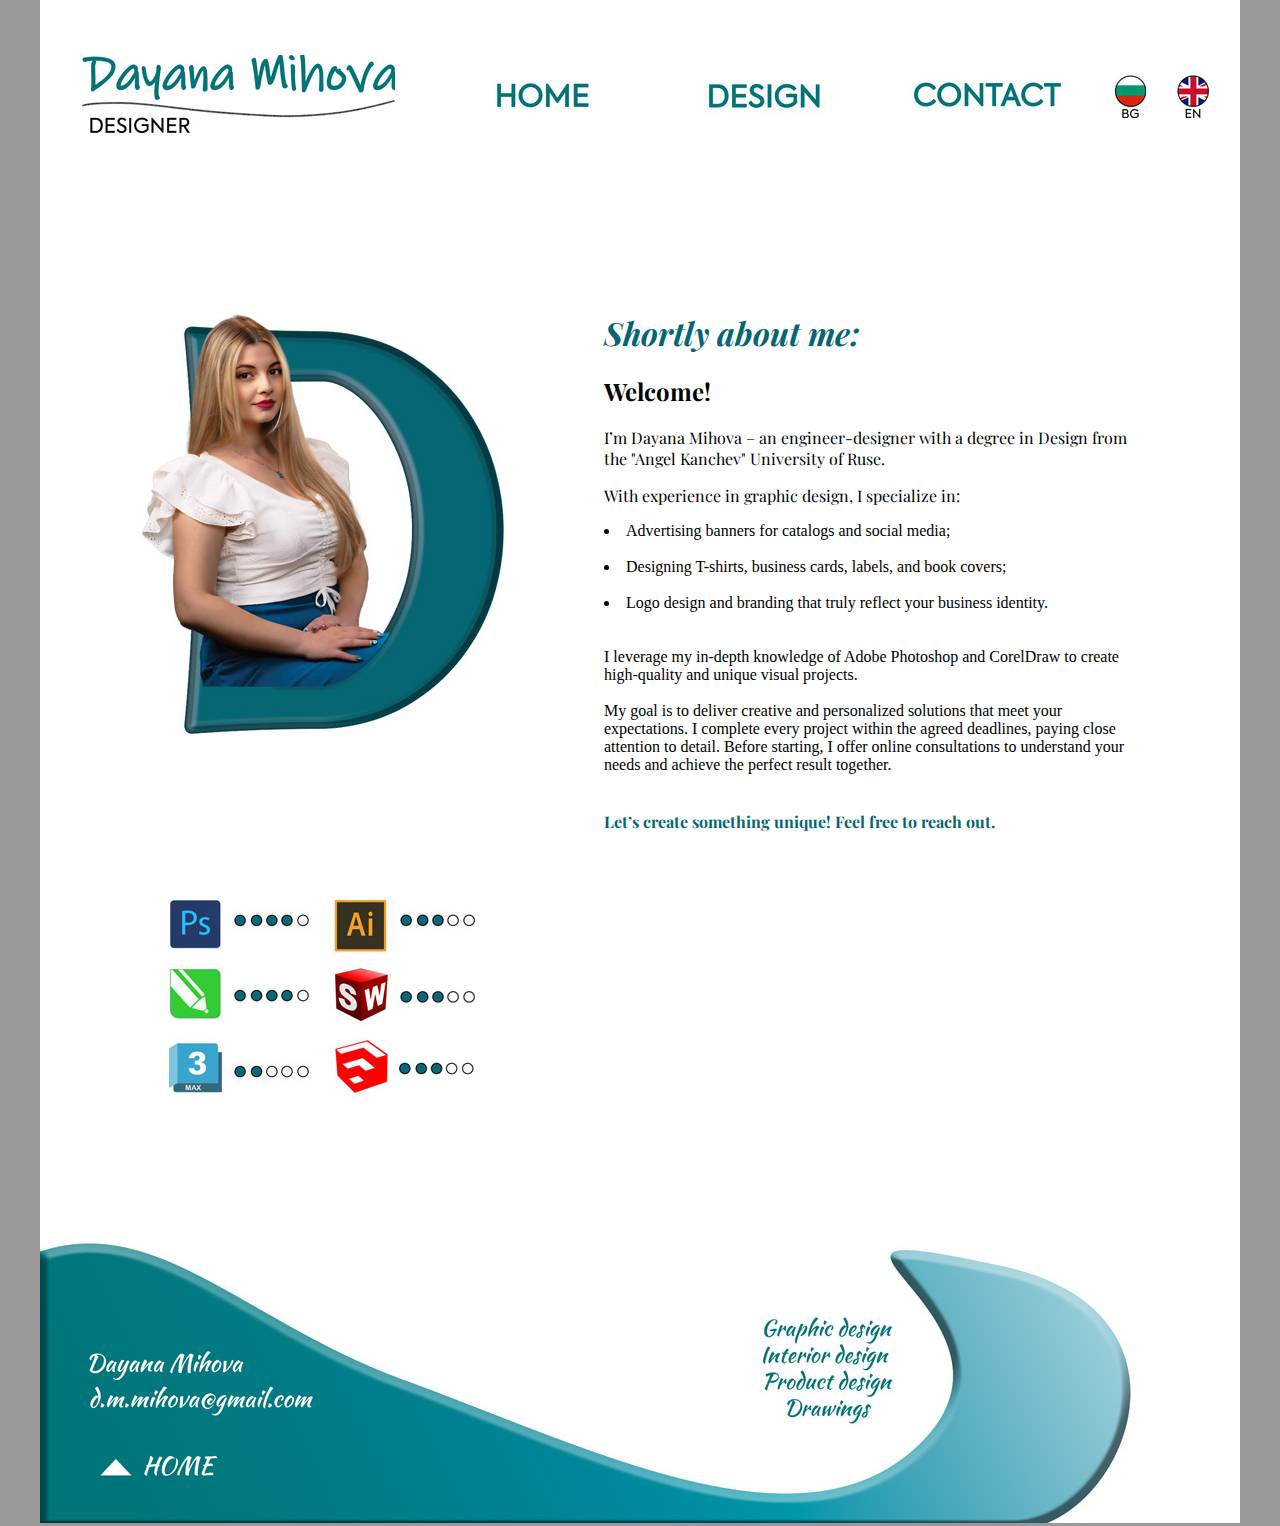
<file: index.html>
<html>
<head>
<title>Dayana Mihova Designer</title>
<meta http-equiv="Content-Type" content="text/html; charset=utf-8">
<link href="index.css" rel="stylesheet" type="text/css" />
<link rel="preconnect" href="https://fonts.googleapis.com">
<link rel="preconnect" href="https://fonts.gstatic.com" crossorigin>
<link href="https://fonts.googleapis.com/css2?family=Playfair+Display:ital,wght@0,400..900;1,400..900&display=swap" rel="stylesheet">

<script type="text/javascript">
	function roll (tag, file) {
		if (document.images) {
			document.images[tag].src = file;
		}
	}
</script>

</head>
<body bgcolor="#999999" leftmargin="0" topmargin="0" marginwidth="0" marginheight="0">
<table id="Table_Body" width="100%" height="100%" border="0" cellpadding="0" cellspacing="0">
	<tr>
		<td align="center" valign="top">
			<table id="Table_Main" width="1200" height="400" border="0" cellpadding="0" cellspacing="0" bgcolor="#ffffff">
				<tr>
					<td height="55" >
					</td>
				</tr>
				<tr>
					<td height="106">
						<table id="Table__Logo_Menu" width="100%" height="100%" border="0" cellpadding="0" cellspacing="0">
							<tr> 
								<td width="42" align="center" valign="top"> </td>
								<td width="313" align="center" valign="top"><a href="index.html"> <img src="images/index_04.jpg" width="313" height="78" alt=""></a> </td>
								<td width="50"></td>
								<td>
									<table id="Table_Menu_Pos" width="100%" height="100%" border="0" cellpadding="0" cellspacing="0">
										<tr>
											<td height="12">
											</td>
										</tr>
										<tr>
											<td height="58">
												<table id="Table_Main_Menu" width="100%" height="100%" border="0" cellpadding="0" cellspacing="0">
													<tr>
														<td width="193" align="center"> 
																<a onmouseover="roll('home', 'images/button_08.jpg'); status='Home'; return true;" onclick="blur(); return true;" onmouseout="roll('home', 'images/index_08.jpg'); status='Home'; return true;" href="index.html">

																<img src="images/index_08.jpg" border="0" name="home">
														</td>
														<td width="30">
														</td>
														<td width="193" align="center"> 
																<a onmouseover="roll('design', 'images/button_10.jpg'); status='design'; return true;" onclick="blur(); return true;" onmouseout="roll('design', 'images/index_10.jpg'); status='Home'; return true;" href="design.html">

																<img src="images/index_10.jpg" border="0" name="design">
																</a>
					
														</td>
														<td width="30">
														</td>
														<td width="193" align="center"> 
																<a onmouseover="roll('contact', 'images/button_12.jpg'); status='design'; return true;" onclick="blur(); return true;" onmouseout="roll('contact', 'images/index_12.jpg'); status='Home'; return true;" href="contact.html">

																<img src="images/index_12.jpg" border="0" name="contact">
																</a>														
														</td >
														<td width="30">
														</td>
														<td width="32" valign="middle"> <a href="index_bg.html"><img src="images/index_14.jpg" width="32" height="43" alt=""></a>
														</td>
														<td>
														</td>
														<td width="32" valign="middle"> <a href="index.html"> <img src="images/index_16.jpg" width="32" height="43" alt=""></a>
														</td>
														<td>
														</td>
													</tr>
												</table>											
											</td>
										</tr>
										<tr>
											<td>
											</td>
										</tr>
									</table>								
								</td>
							</tr> 
						</table>	
								
					</td>
				</tr>
				<tr>
					<td height="150"> 
					</td>
				</tr> 
				<tr>
					<td height="782"> 
							<table id="Table_info" width="100%" height="100%" border="0" cellpadding="0" cellspacing="0">
								<tr>
									<td width="100"> 
									</td>
									<td width="364"> 
										<table id="Table_me" width="100%" height="100%" border="0" cellpadding="0" cellspacing="0">
											<tr>
												<td height="423"><img src="images/index_25.jpg" width="364" height="423" alt="">
												</td>
											</tr>
											<tr>
												<td>
												</td>
											</tr>
											<tr>
												<td height="193" align="center"><img src="images/index_31.jpg" width="306" height="193" alt="">
												</td>
											</tr>
										</table>									
									</td>
									<td width="100">
									</td> 
									<td valign="top"> 
										<h1>Shortly about me:</h1>
										<h2>Welcome!</h2>

										<p class="text_21px_black">I’m Dayana Mihova – an engineer-designer with a degree in Design from the "Angel Kanchev" University of Ruse.</p>

										<p class="text_21px_black">With experience in graphic design, I specialize in: <br>
										<li>Advertising banners for catalogs and social media; </li><br>
										<li>Designing T-shirts, business cards, labels, and book covers;</li> <br>
										<li>Logo design and branding that truly reflect your business identity.</li> <br>
										<br>I leverage my in-depth knowledge of Adobe Photoshop and CorelDraw to create high-quality and unique visual projects.<br>
											
										<br>My goal is to deliver creative and personalized solutions that meet your expectations. I complete every project within the agreed deadlines, paying close attention to detail. Before starting, I offer online consultations to understand your needs and achieve the perfect result together.<br>

										<p class="text_21px_black_bold"> <br>Let’s create something unique! Feel free to reach out.
									</td>
									<td width="100">
									</td>
								</tr>
							</table>					
					</td>
				</tr>
				<tr>
					<td height="150"> 
					</td>
				</tr>
				<tr>
					<td colspan="16">
						<a href="index.html" border="0"><img src="images/index_34.jpg" width="1091" height="280" alt=""></a>
					</td>
				</tr>


			</table>
		</td>
	</tr>
</table> 


</body>
</html>
</file>
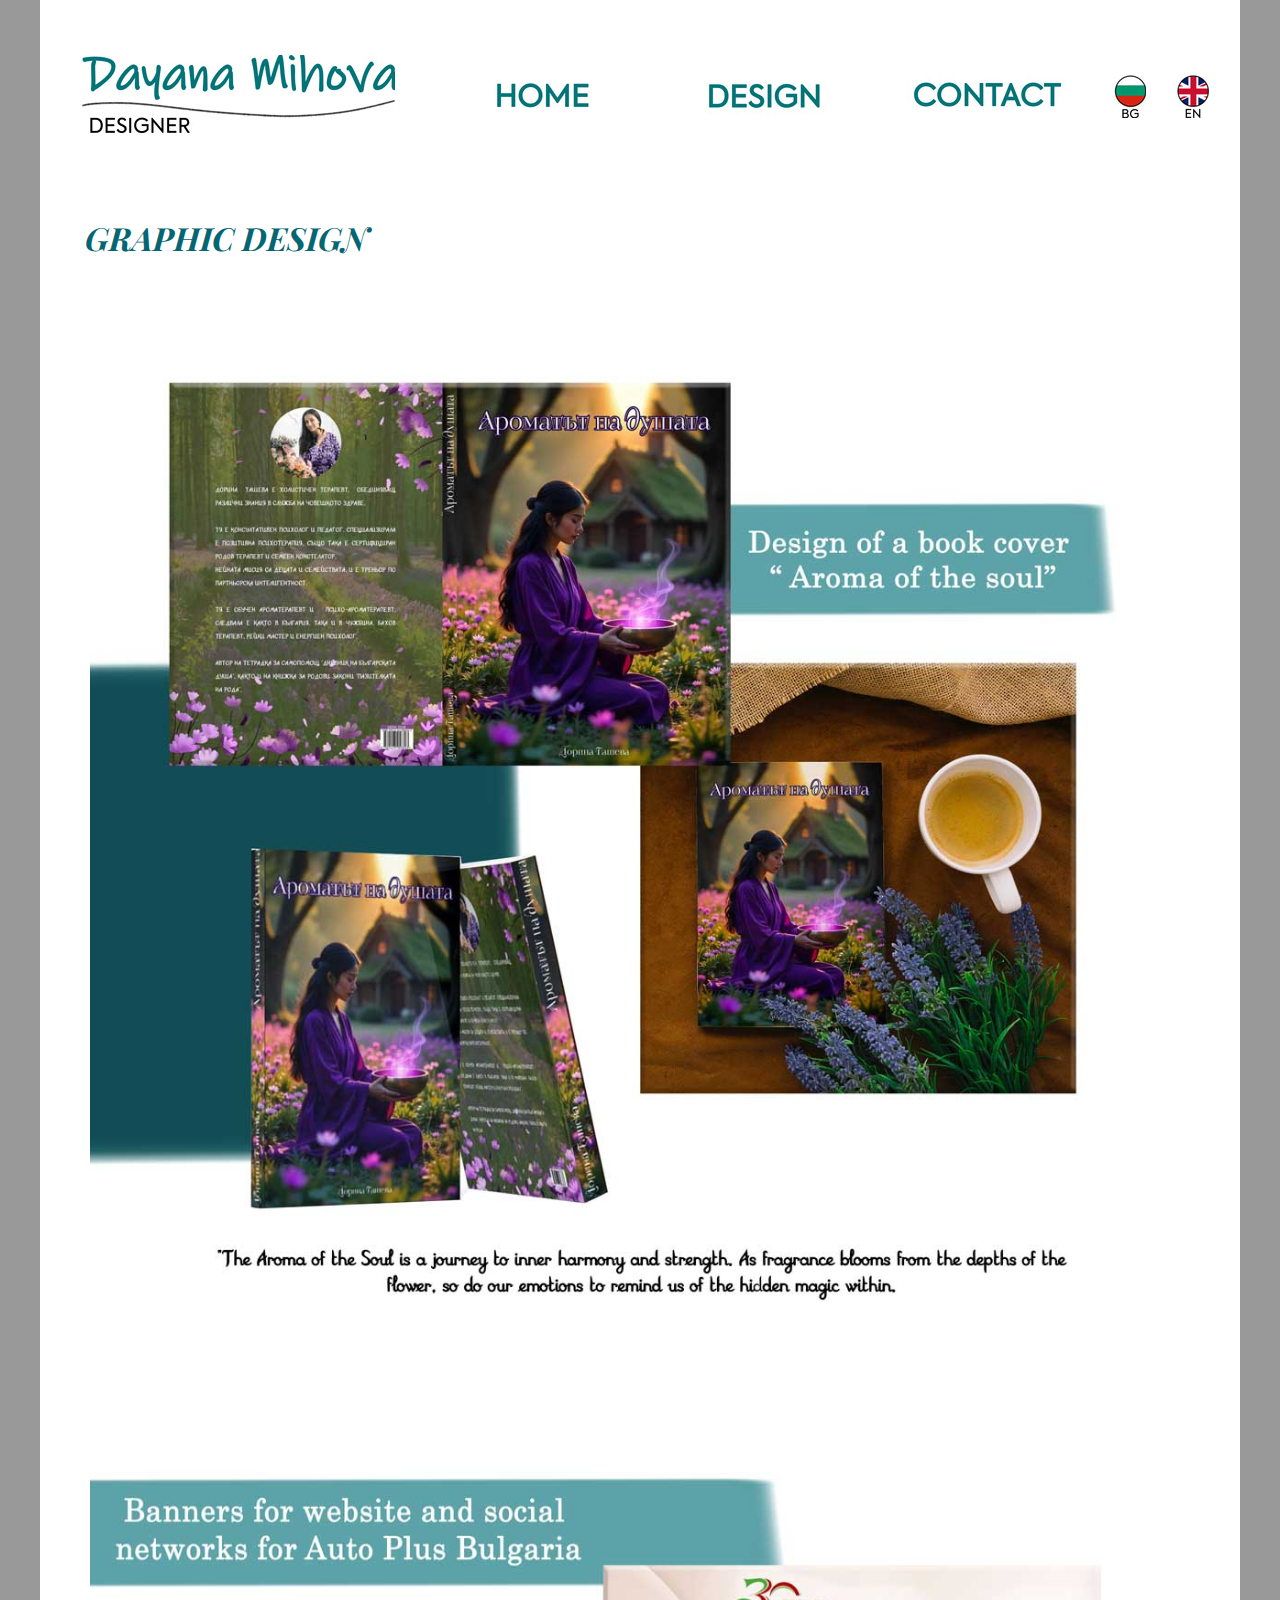
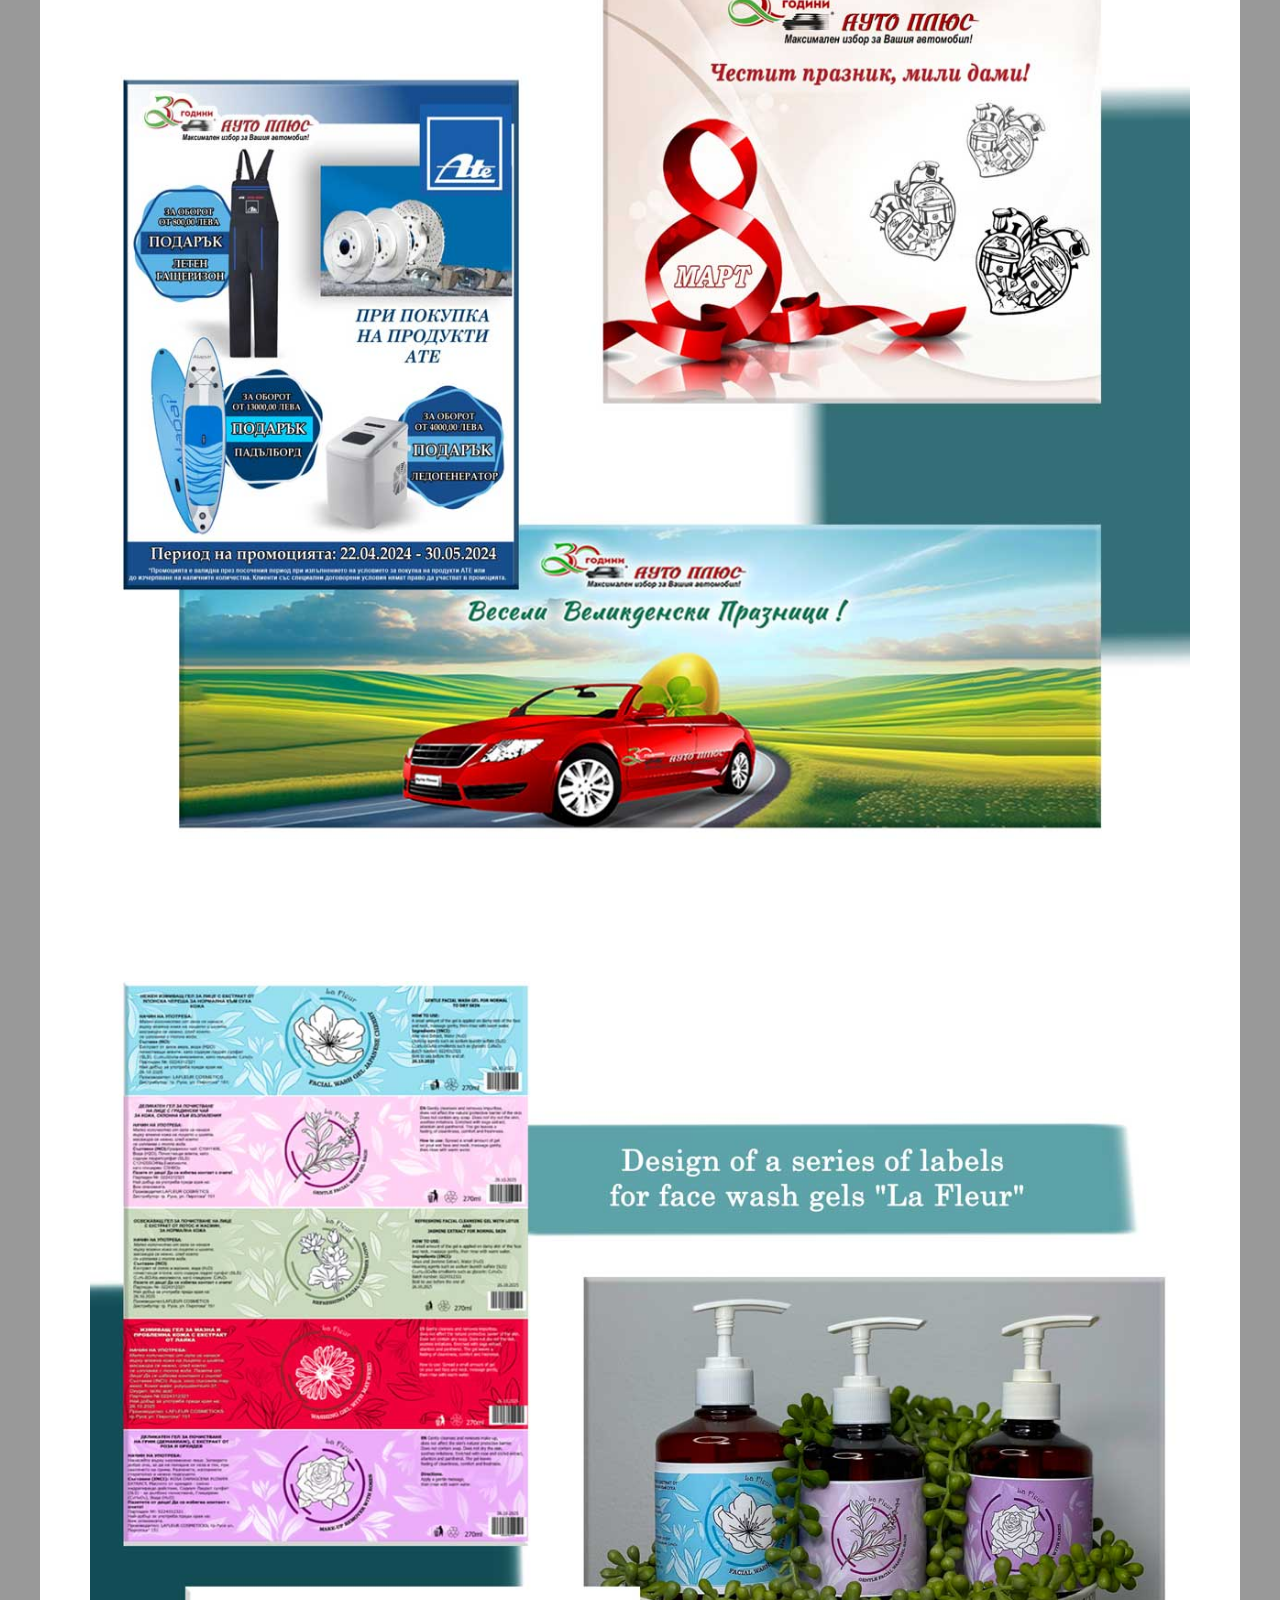
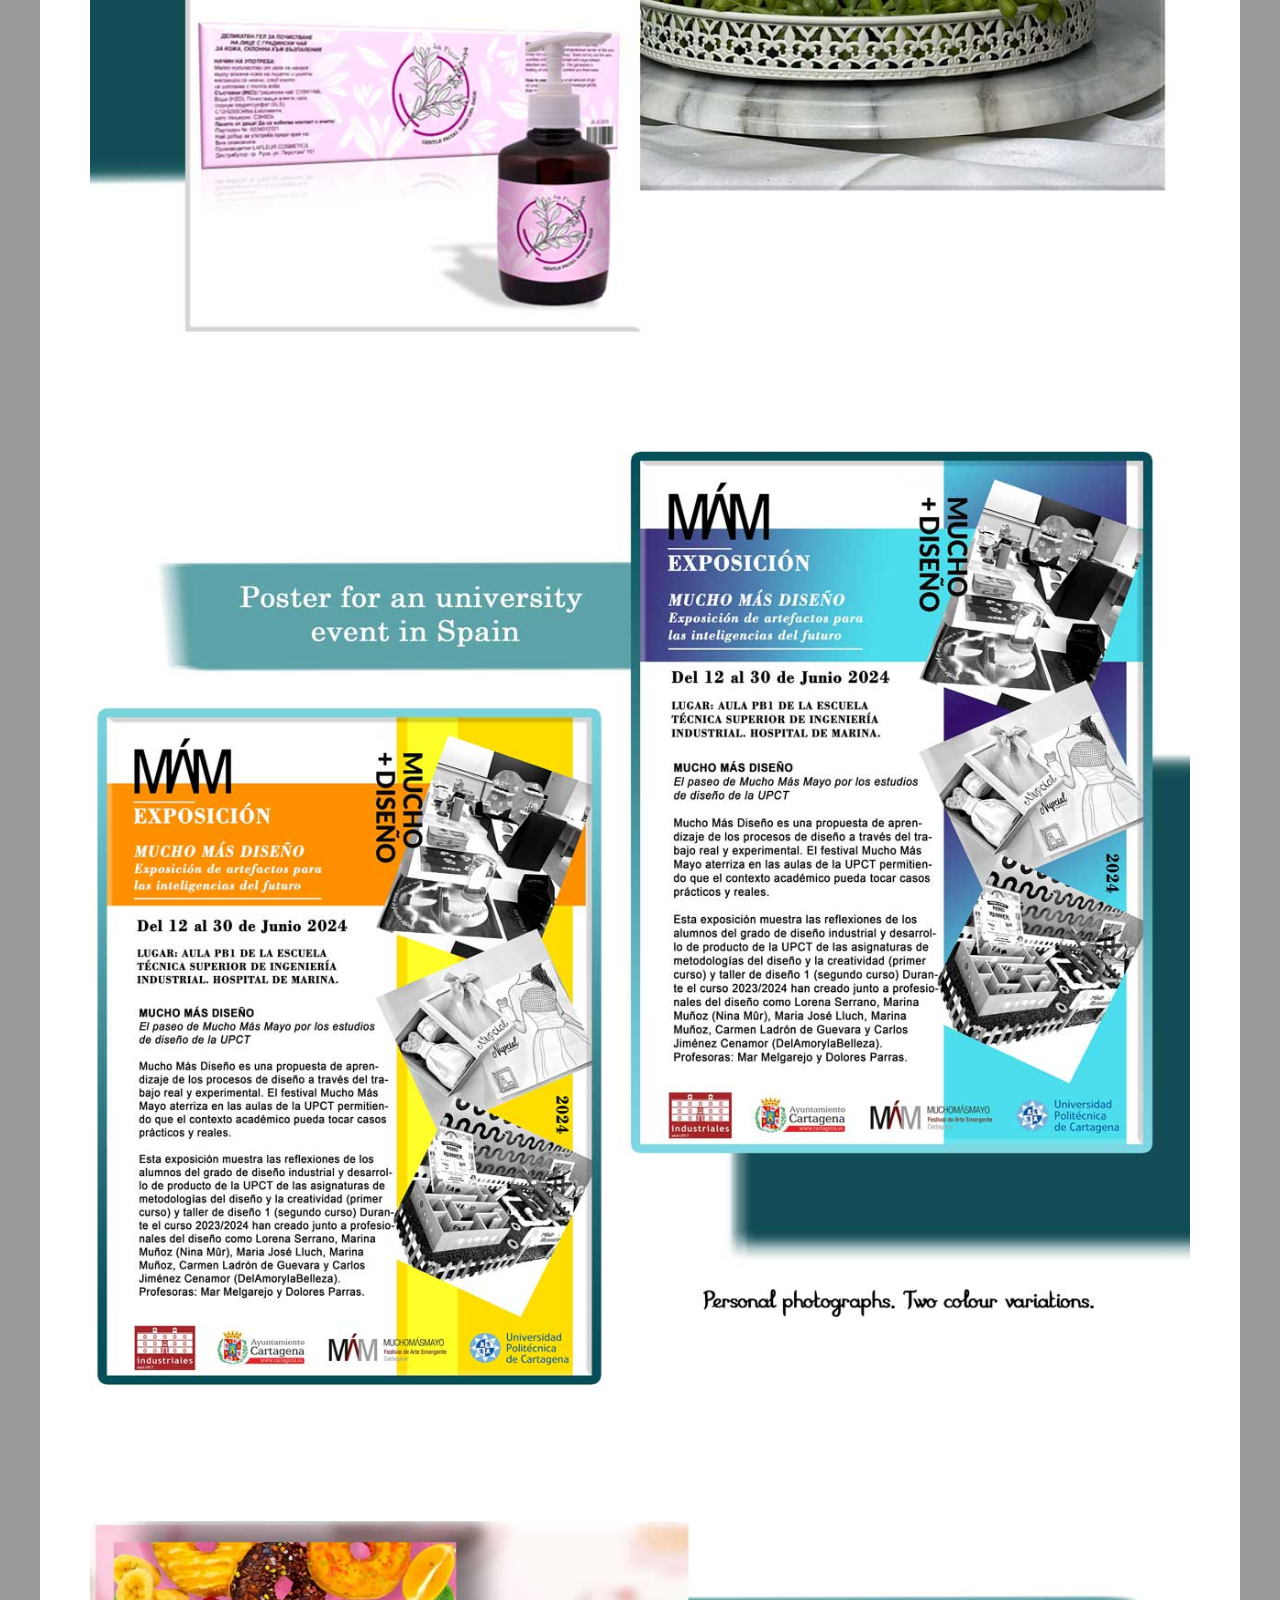
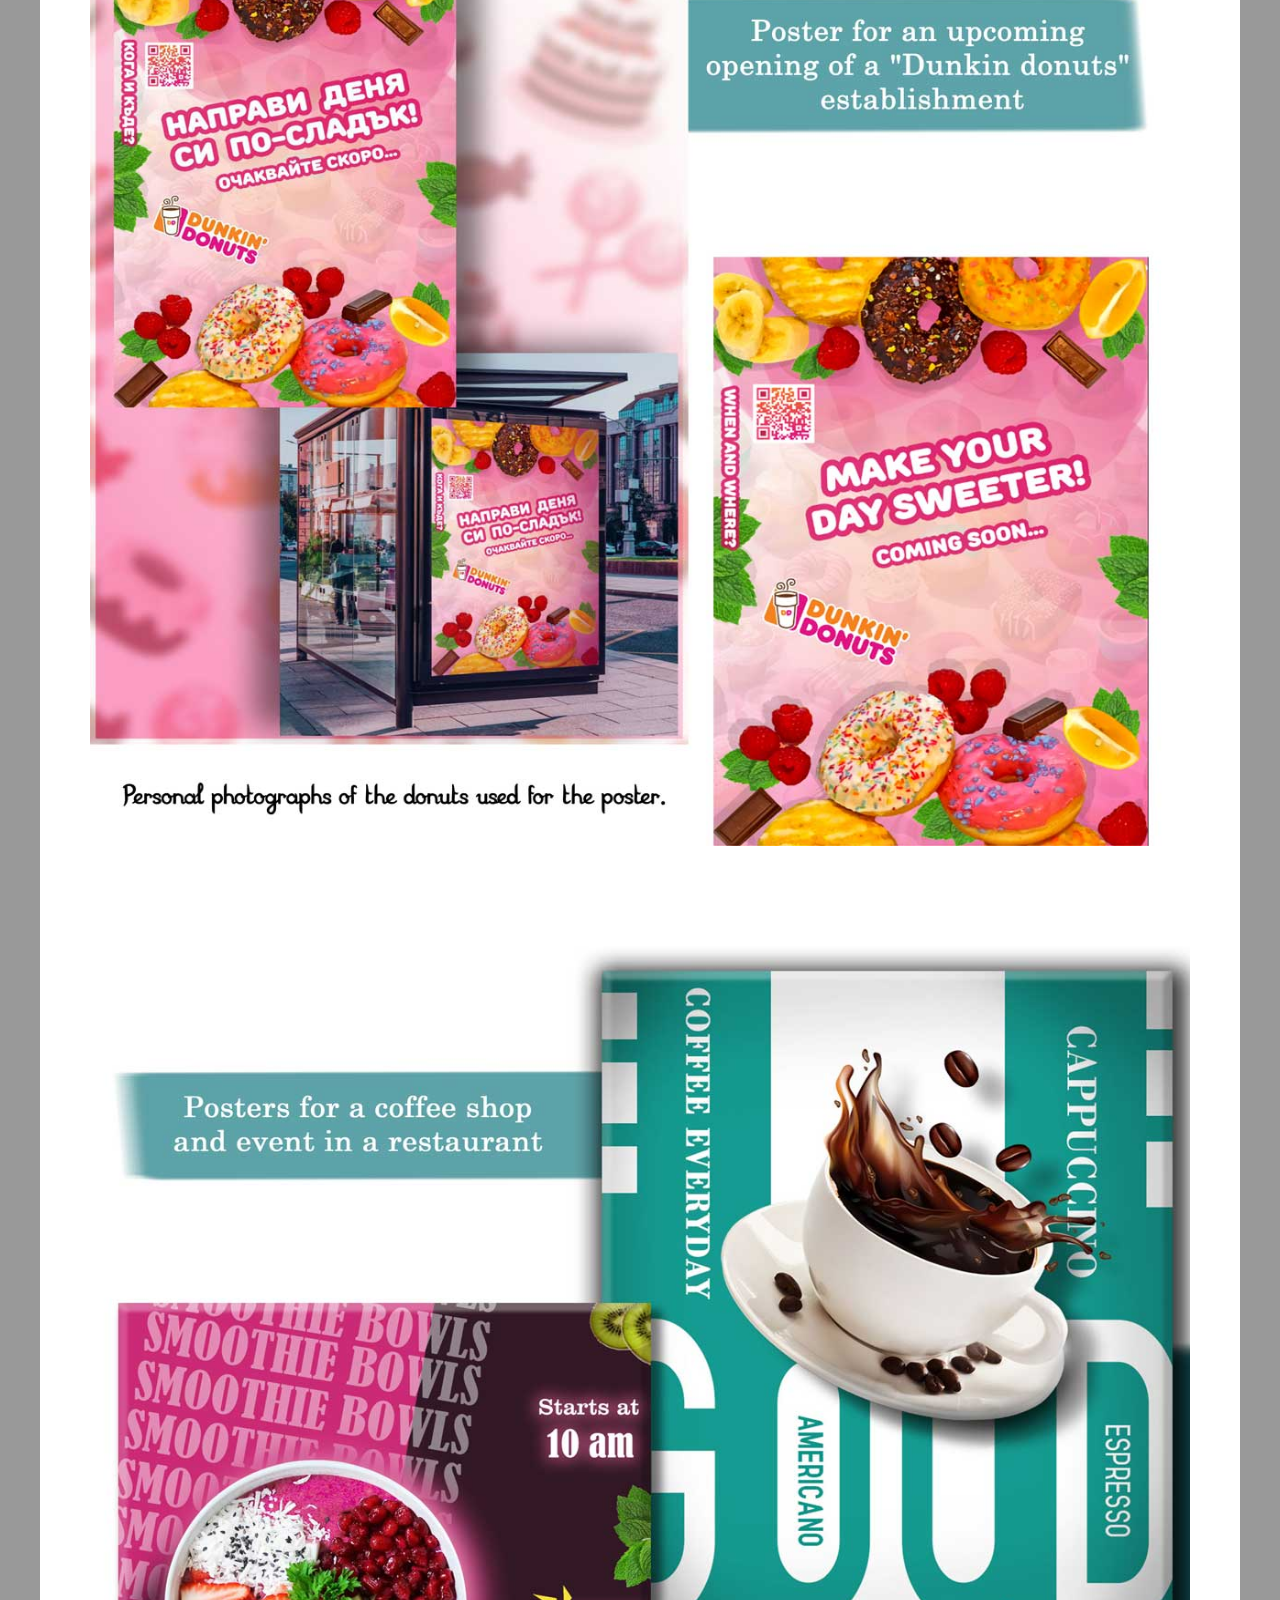
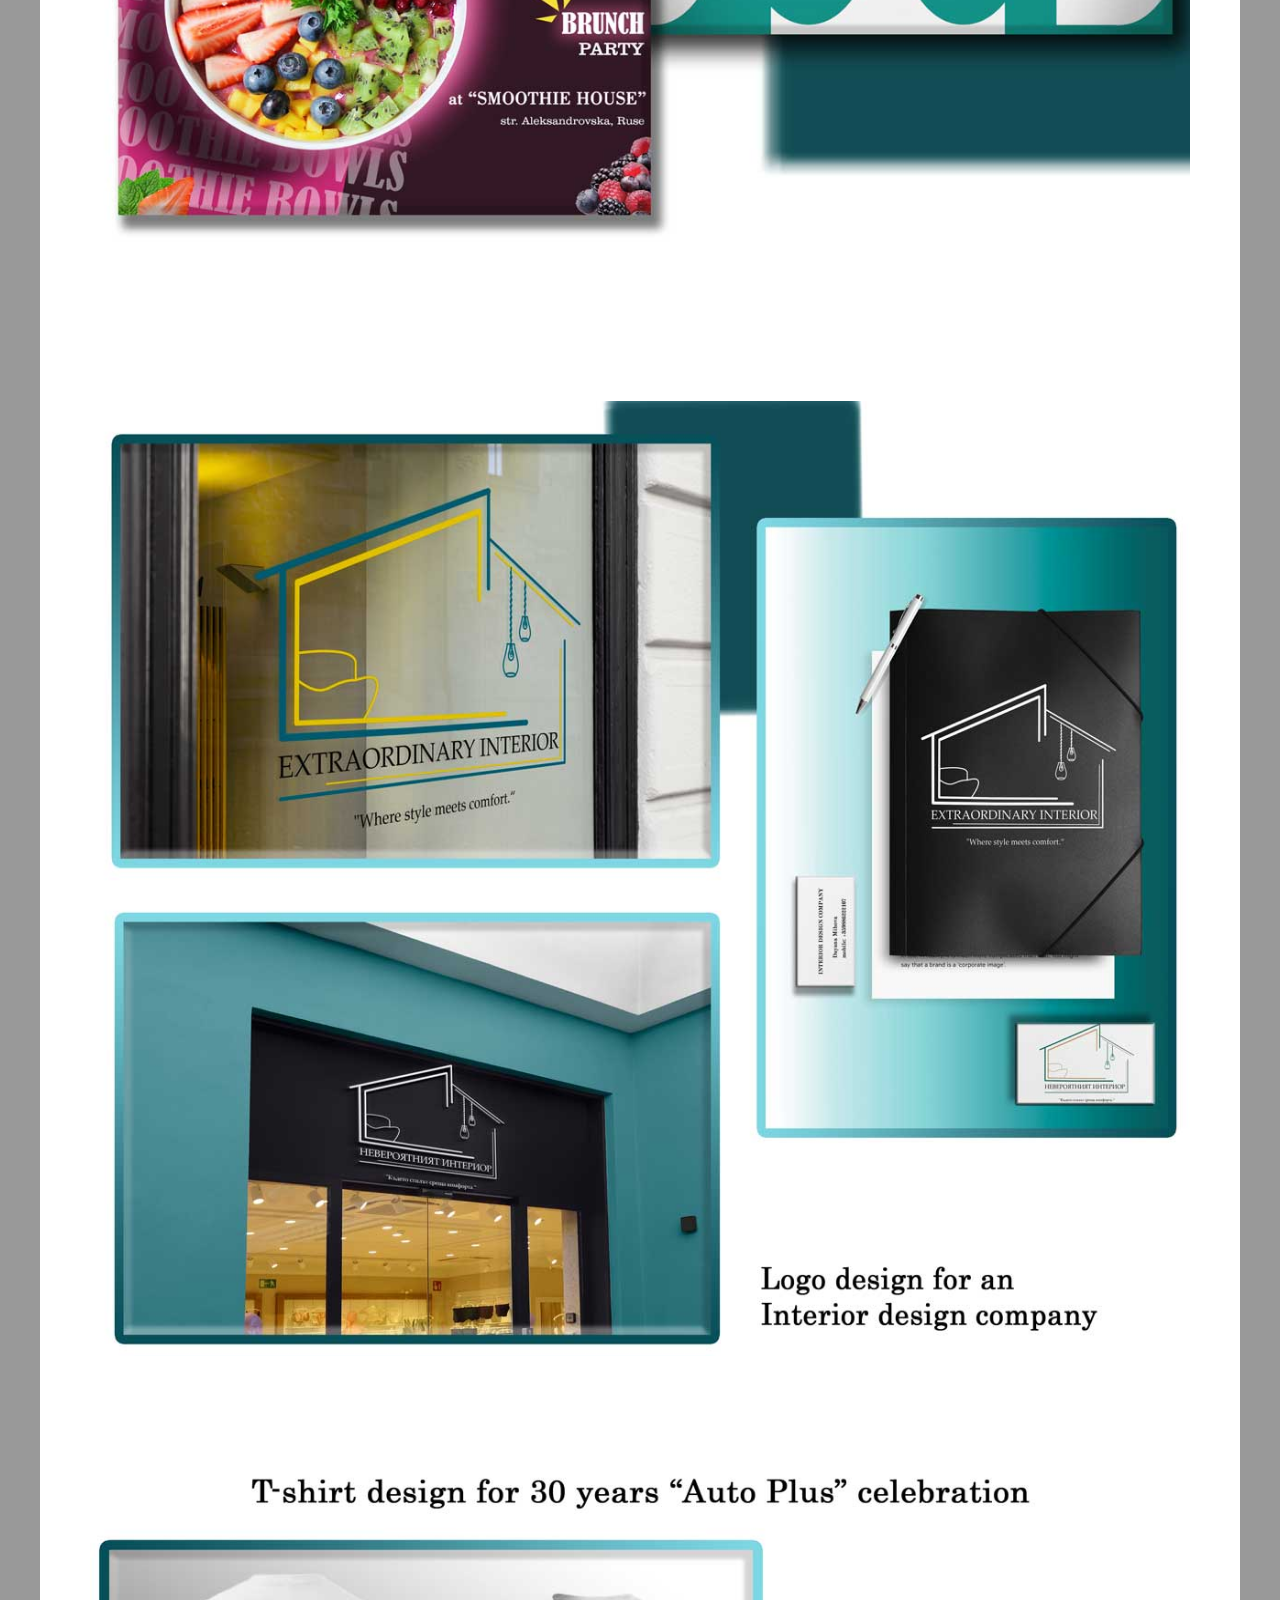
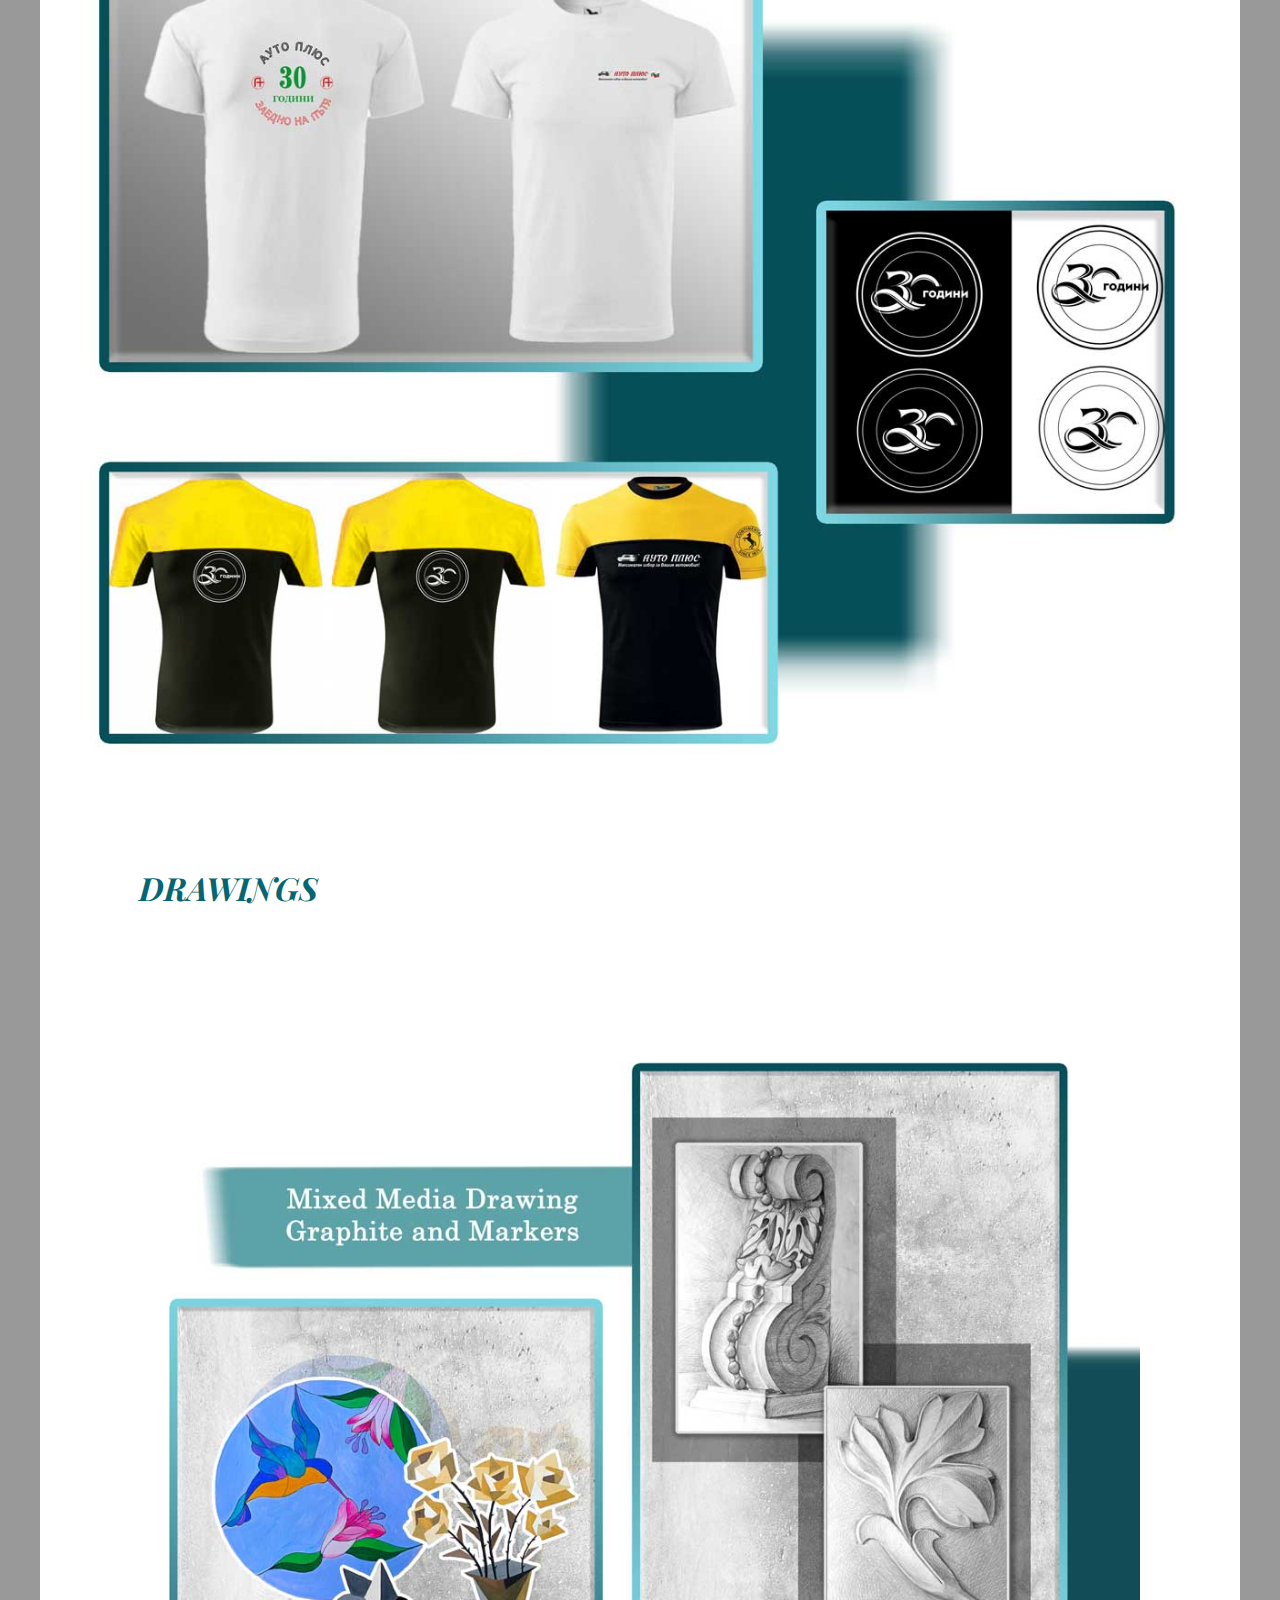
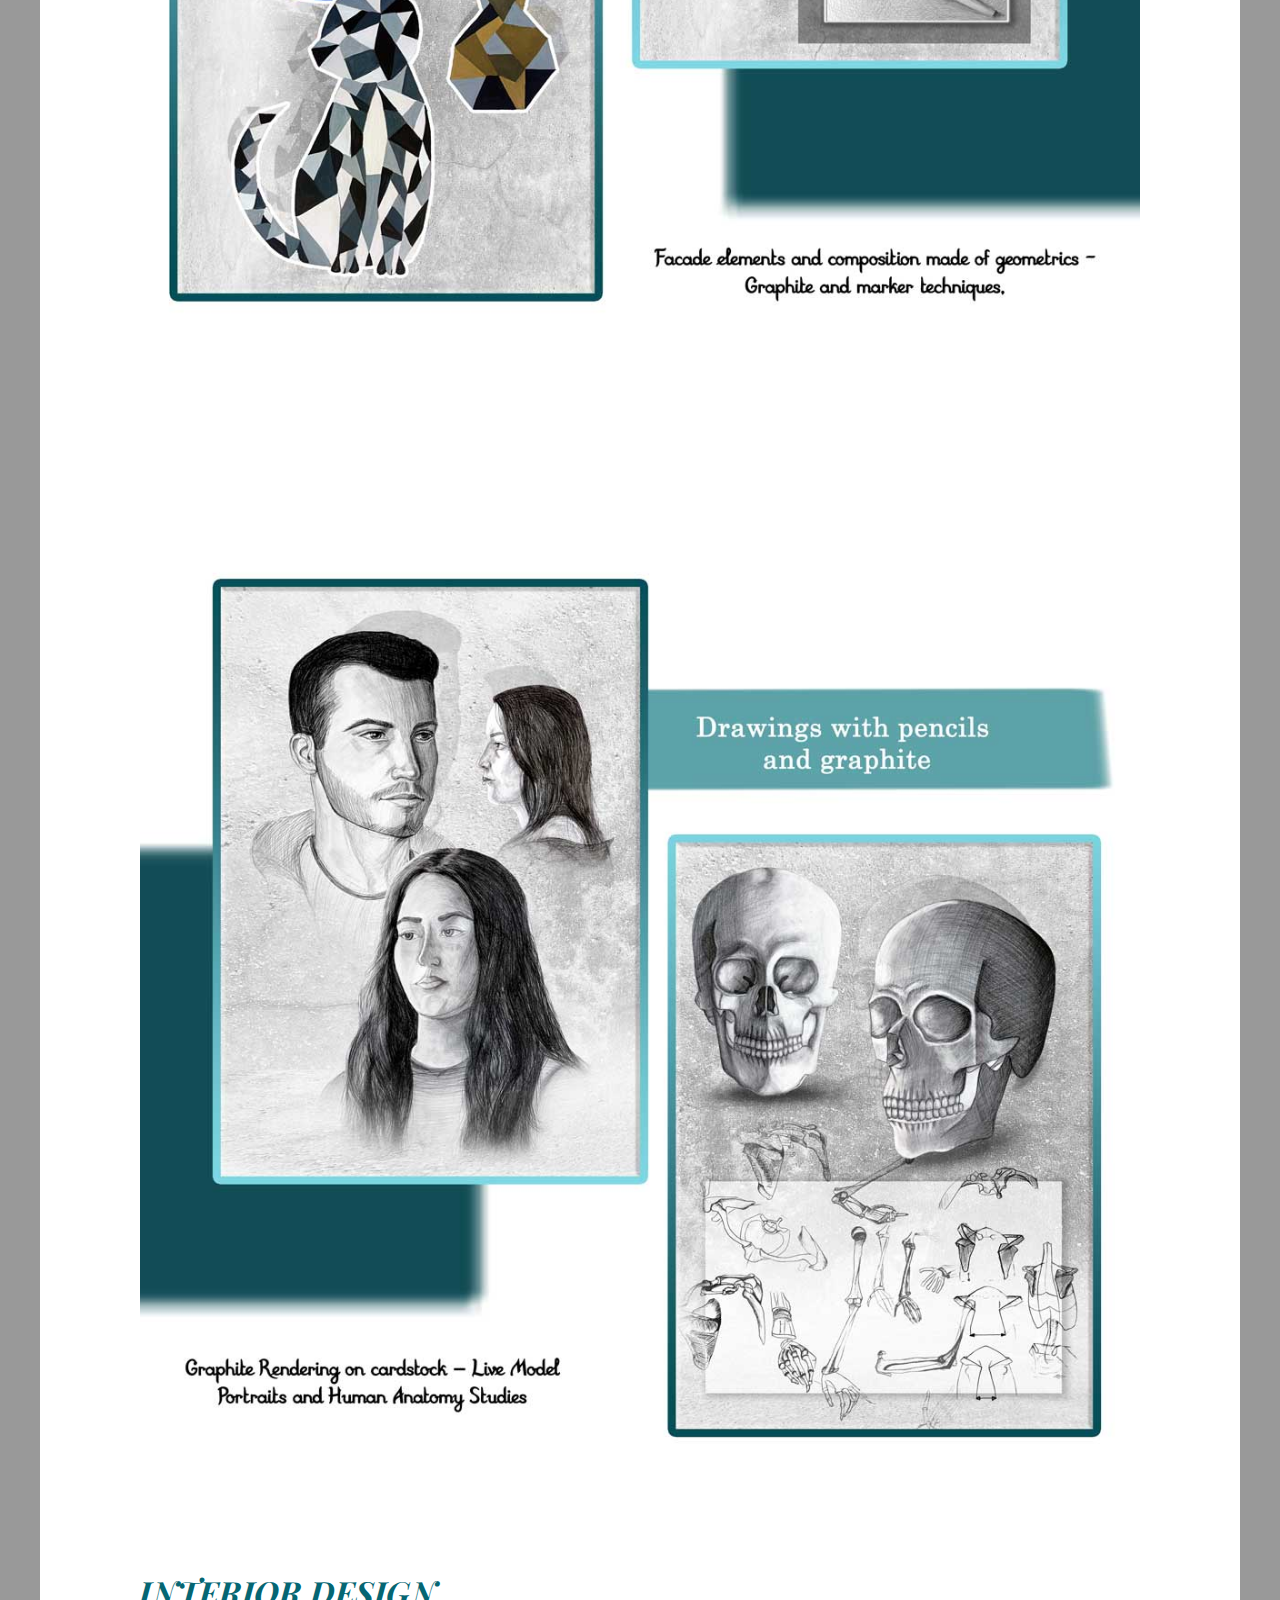
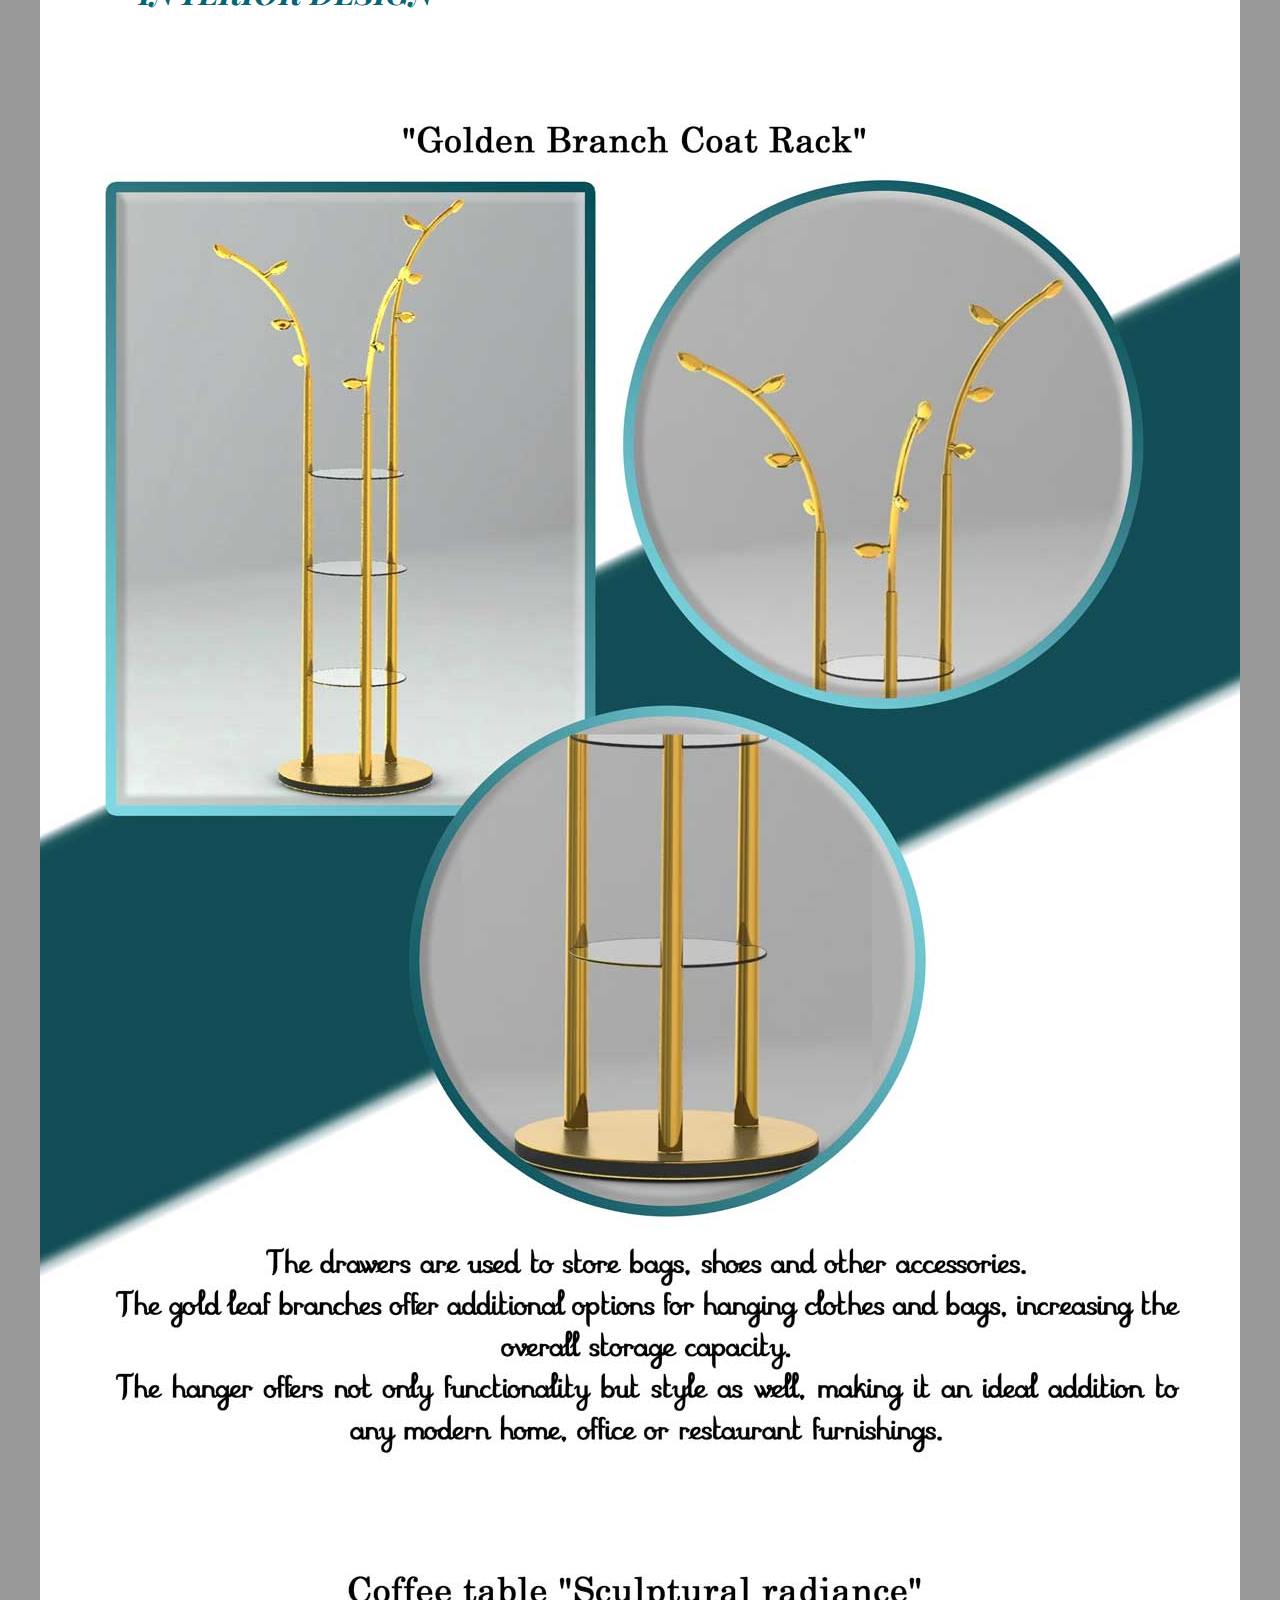
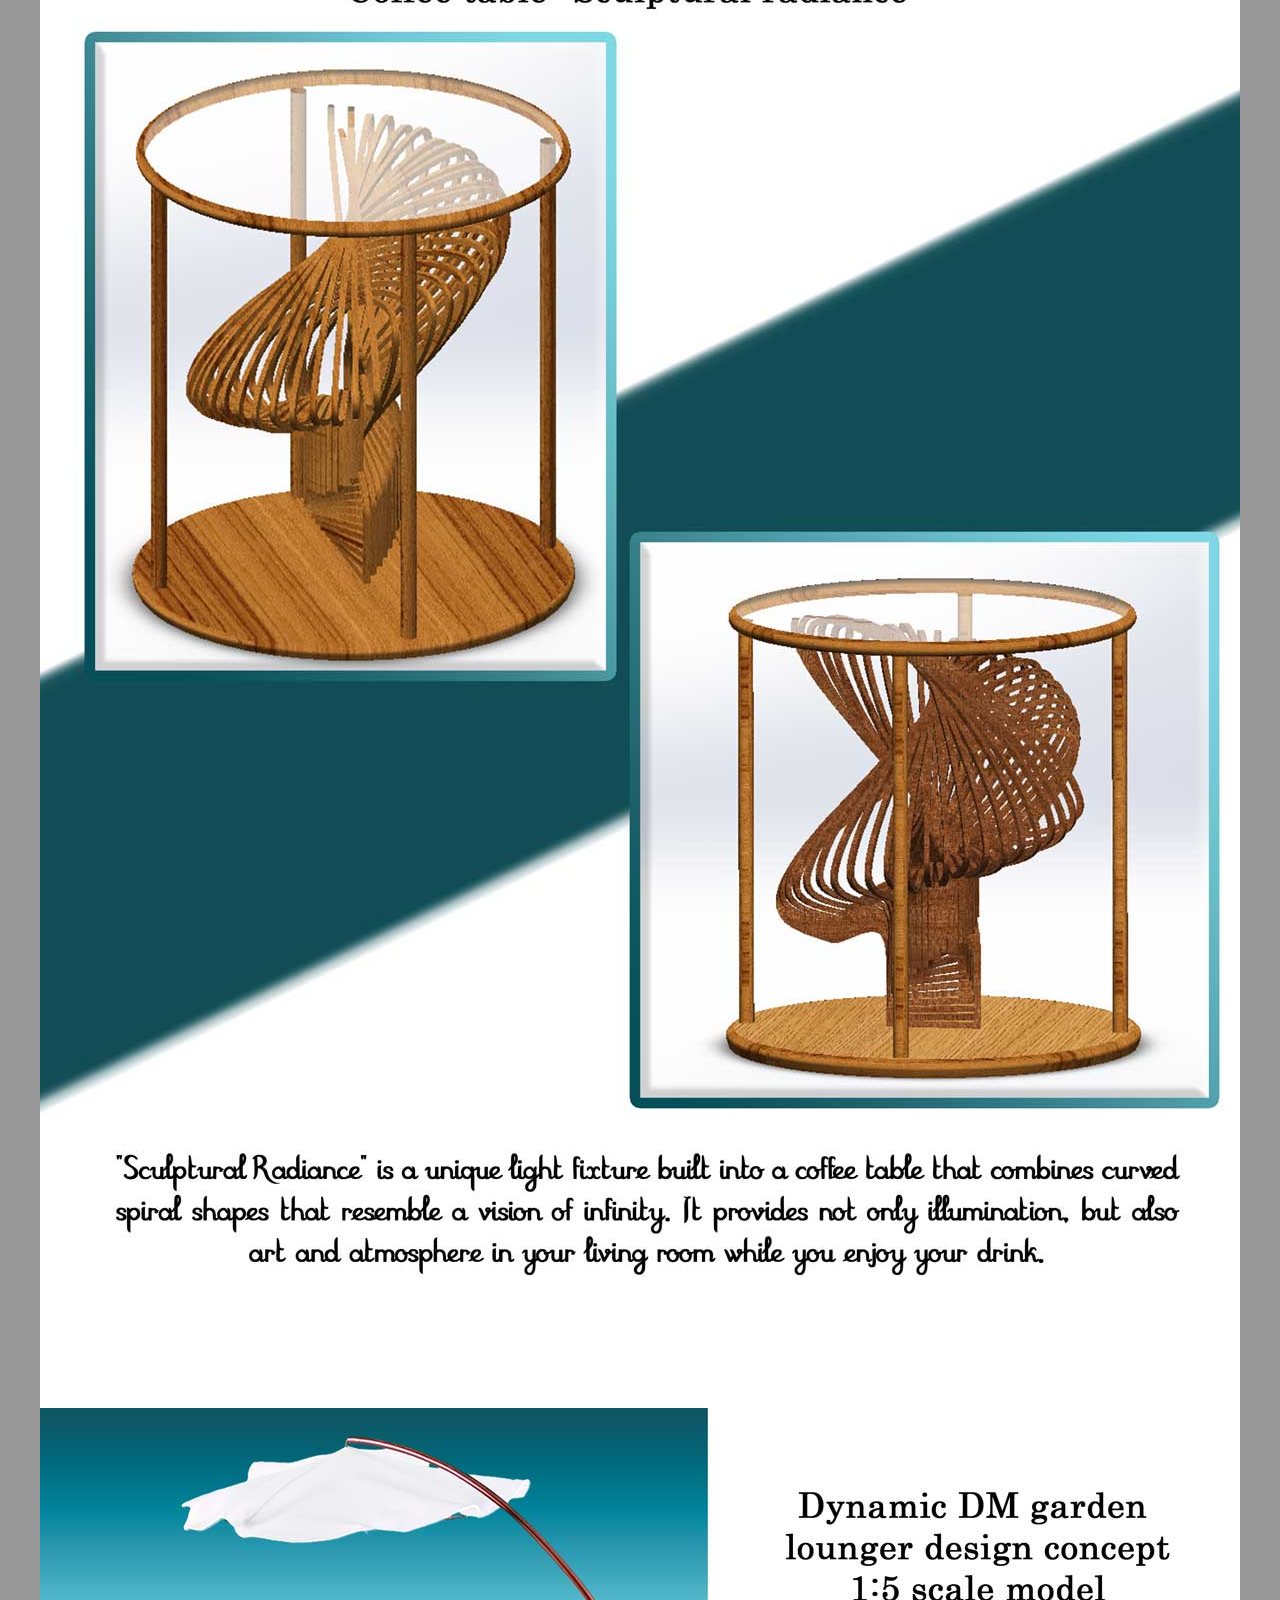
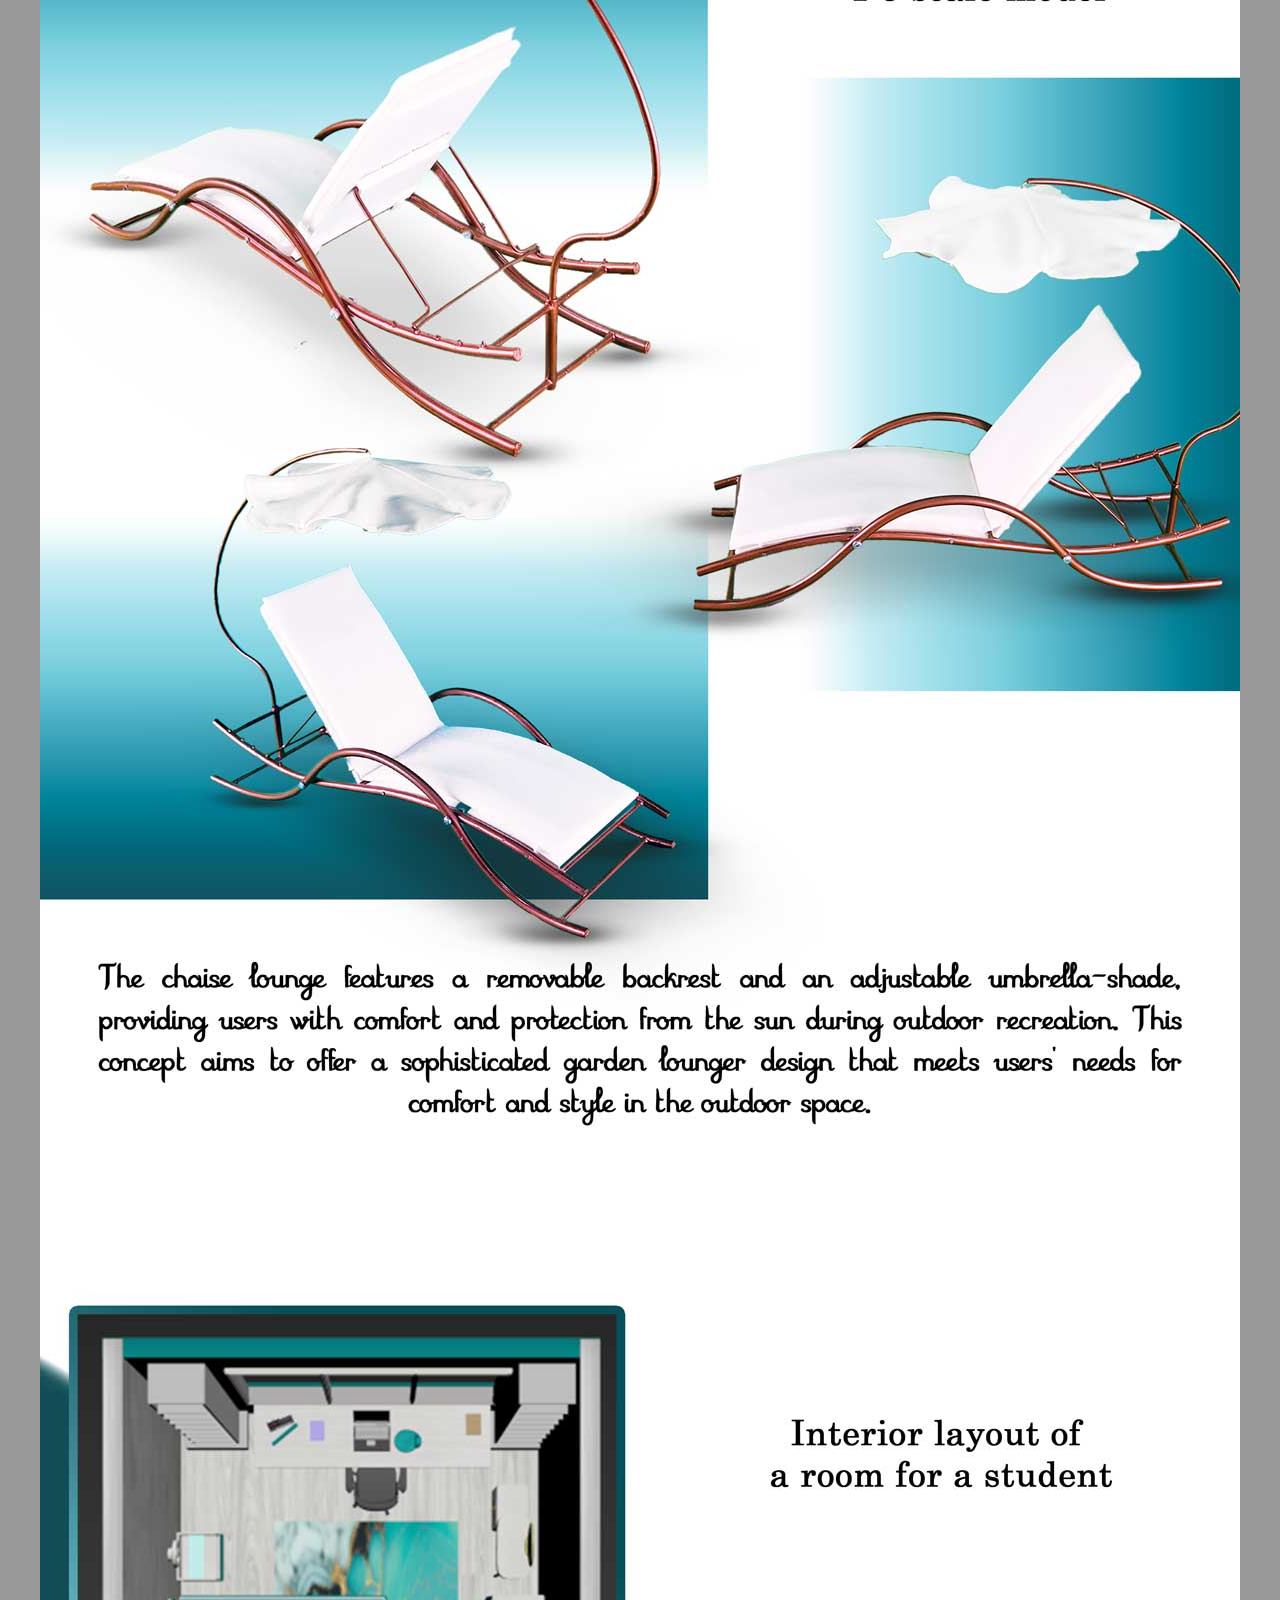
<file: design.html>
<html>
<head>
<title>Dayana Mihova Designer</title>
<meta http-equiv="Content-Type" content="text/html; charset=utf-8">
<link href="index.css" rel="stylesheet" type="text/css" />
<link rel="preconnect" href="https://fonts.googleapis.com">
<link rel="preconnect" href="https://fonts.gstatic.com" crossorigin>
<link href="https://fonts.googleapis.com/css2?family=Playfair+Display:ital,wght@0,400..900;1,400..900&display=swap" rel="stylesheet">

<script type="text/javascript">
	function roll (tag, file) {
		if (document.images) {
			document.images[tag].src = file;
		}
	}
</script>

</head>
<body bgcolor="#999999" leftmargin="0" topmargin="0" marginwidth="0" marginheight="0">
<table id="Table_Body" width="100%" height="100%" border="0" cellpadding="0" cellspacing="0">
	<tr>
		<td align="center" valign="top">
			<table id="Table_Main" width="1200" height="400" border="0" cellpadding="0" cellspacing="0" bgcolor="#ffffff"> 
				<tr>
					<td height="55" >
					</td>
				</tr>
				<tr>
					<td height="106">
						<table id="Table__Logo_Menu" width="100%" height="100%" border="0" cellpadding="0" cellspacing="0">
							<tr> 
								<td width="42" align="center" valign="top"> </td>
								<td width="313" align="center" valign="top"><a href="index.html"> <img src="images/index_04.jpg" width="313" height="78" alt=""></a> </td>
								<td width="50"></td>
								<td>
									<table id="Table_Menu_" width="100%" height="100%" border="0" cellpadding="0" cellspacing="0"> 
										<tr>
											<td height="12">
											</td>
										</tr>
										<tr>
											<td height="58">
												<table id="Table_Main_Menu" width="100%" height="100%" border="0" cellpadding="0" cellspacing="0">
													<tr>
														<td width="193" align="center"> 
																<a onmouseover="roll('home', 'images/button_08.jpg'); status='Home'; return true;" onclick="blur(); return true;" onmouseout="roll('home', 'images/index_08.jpg'); status='Home'; return true;" href="index.html">

																<img src="images/index_08.jpg" border="0" name="home">
														</td>
														<td width="30">
														</td>
														<td width="193" align="center"> 
																<a onmouseover="roll('design', 'images/button_10.jpg'); status='design'; return true;" onclick="blur(); return true;" onmouseout="roll('design', 'images/index_10.jpg'); status='Home'; return true;" href="design.html">

																<img src="images/index_10.jpg" border="0" name="design">
																</a>
					
														</td>
														<td width="30">
														</td>
														<td width="193" align="center"> 
																<a onmouseover="roll('contact', 'images/button_12.jpg'); status='design'; return true;" onclick="blur(); return true;" onmouseout="roll('contact', 'images/index_12.jpg'); status='Home'; return true;" href="contact.html">

																<img src="images/index_12.jpg" border="0" name="contact">
																</a>														
														</td >
														<td width="30">
														</td>
														<td width="32" valign="middle"> <a href="design_bg.html"><img src="images/index_14.jpg" width="32" height="43" alt=""></a>
														</td>
														<td>
														</td>
														<td width="32" valign="middle"> <a href="index.html"> <img src="images/index_16.jpg" width="32" height="43" alt=""></a>
														</td>
														<td>
														</td>
													</tr>
												</table>											
											</td>
										</tr>
										<tr>
											<td>
											</td>
										</tr>
									</table>								
								</td>
							</tr> 
						</table>	
								
					</td>
				</tr>
				<tr>
					<td height="50"> 
					</td>
				</tr> 
				<tr>
					<td height="100"> 
								<table id="Table design" width="100%" height="100%" border="0" cellpadding="5" cellspacing="0">
									<tr> 
										<td width="30"> 
										</td>
										<td width="373" height="30"> <h1>GRAPHIC DESIGN </h1> </td>
										<td width="20"> 
										</td>
										<td width="373"> 
										</td>
										<td width="20">
										</td>
										<td>  
										</td>
										<td width="20"> 
										</td>
										
									</tr>
									
									
									<tr>
								</table>		
									</tr>
				
				
				
				<tr> 
					<td height="1055" valign="middle" align="middle"> <img src="images/design-book-cover_eng.jpg" width="1100" height="955" alt=""> </td> 
				</tr>
				<tr>
					<td height="30"></td>
				</tr>
				<tr>
					<td height="1055" align="middle" > <img src="images/auto-plus-en.jpg" width="1100" height="1030" alt=""> </td>
				</tr>
				<tr>
					<td height="80"></td>
				</tr>
				<tr>
					<td height="1055" align="middle" > <img src="images/design-label-en.jpg" width="1100" height="955" alt=""> </td>
				</tr>
				
				<tr>
					<td height="1055" align="middle" > <img src="images/poster2-en.jpg" width="1100" height="955" alt=""> </td>
				</tr>
				
				<tr>
					<td height="1055" align="middle" > <img src="images/poster1-en.jpg" width="1100" height="955" alt=""> </td>
				</tr> 
				
				<tr>
					<td height="1055" align="middle" > <img src="images/poster3-en.jpg" width="1100" height="955" alt=""> </td>
				</tr> 
				<tr>
					<td height="1055" align="middle" > <img src="images/logo-en.jpg" width="1100" height="955" alt=""> </td>
				</tr> 
				<tr>
					<td height="1055" align="middle" > <img src="images/t-shirt-en.jpg" width="1100" height="955" alt=""> </td>
				</tr> 
				

				<tr>
					<td height="30">
						<table id="Table design" width="100%" height="100%" border="0" cellpadding="5" cellspacing="0">
							<tr> 
								<td width="30"> </td>
								<td width="373" height="30"> <h1> DRAWINGS</h1> </td>
								<td width="20"> </td>
								<td width="20"></td> 
								<td width="20"> </td>
								
							</tr>
						</table>
					</td>
				</tr>


				
				<tr>
					<td height="10"></td>
				</tr>
				
				<tr>
					<td height="1100" align="middle" > <img src="images/drawings2-en.jpg" width="1000" height="895" alt=""> </td>
				</tr>
					
				<tr>
					<td height="10"></td>
				</tr>
				
				<tr>
					<td height="1100" align="middle" > <img src="images/drawings-en.jpg" width="1000" height="895" alt=""> </td>
				</tr>
				
				<tr>
					<td height="10"></td>
				</tr>
				

				

				<tr>
					<td height="30">
						<table id="Table design" width="100%" height="100%" border="0" cellpadding="5" cellspacing="0">
							<tr> 
								<td width="30"> </td>
								<td width="373" height="30"> <h1> INTERIOR DESIGN </h1> </td>
								<td width="20"> </td>
								<td width="20"></td> 
								<td width="20"> </td>
								
							</tr>
						</table>
					</td>
				</tr>
				<tr>
					<td height="50"></td>
				</tr>
				<tr>
					<td height="1400" valign="middle" align="middle"> <img src="images/hanger-en.jpg" width="1200" height="1363" alt=""> </td> 
				</tr>
				
				<tr>
					<td height="50"></td>
				</tr>
				<tr>
				
					<td height="1400" valign="middle" align="middle"> <img src="images/coffee-table-en.jpg" width="1200" height="1363" alt=""> </td> 
				</tr>
				
				<tr>
					<td height="50"></td>
				</tr>	
				
				<tr>
					<td height="1400" valign="middle" align="middle"> <img src="images/loungechair-en.jpg" width="1200" height="1363" alt=""> </td> 
				</tr>
				
				<tr>
					<td height="50"></td>
				</tr>				
				
				
				<tr>
					<td height="1400" valign="middle" align="middle"> <img src="images/room-en.jpg" width="1200" height="1363" alt=""> </td> 
				</tr>
				
				<tr>
					<td height="50"></td>				
				
				
				<tr>
					<td height="1400" valign="middle" align="middle"> <img src="images/igloo-en.jpg" width="1200" height="1363" alt=""> </td> 
				</tr>
				
				<tr>
					<td height="50"></td>				
				
				
				
				<tr>
					<td height="30">
						<table id="Table design" width="100%" height="100%" border="0" cellpadding="5" cellspacing="0">
							<tr> 
								<td width="30"> </td>
								<td width="373" height="30"> <h1> PRODUCT DESIGN </h1> </td>
								<td width="20"> </td>
								<td width="20"></td> 
								<td width="20"> </td>
								
							</tr>
						</table>
					</td>
				</tr>
				
				
				<tr>
					<td height="50"></td>
				</tr>
				<tr>
					<td height="1363" valign="middle" align="middle"> <img src="images/productdesign-en.jpg" width="1200" height="1363" alt=""> </td> 
				</tr>
				<tr>
					<td height="50"></td>
				</tr>				

				
				
				
				
				
				
				<tr>
					<td colspan="16">
						<a href="index.html" border="0"><img src="images/index_34.jpg" width="1091" height="280" alt=""></a>
					</td>
				</tr>
		</td>
	</tr>
</table> 


</body>
</html>
</file>
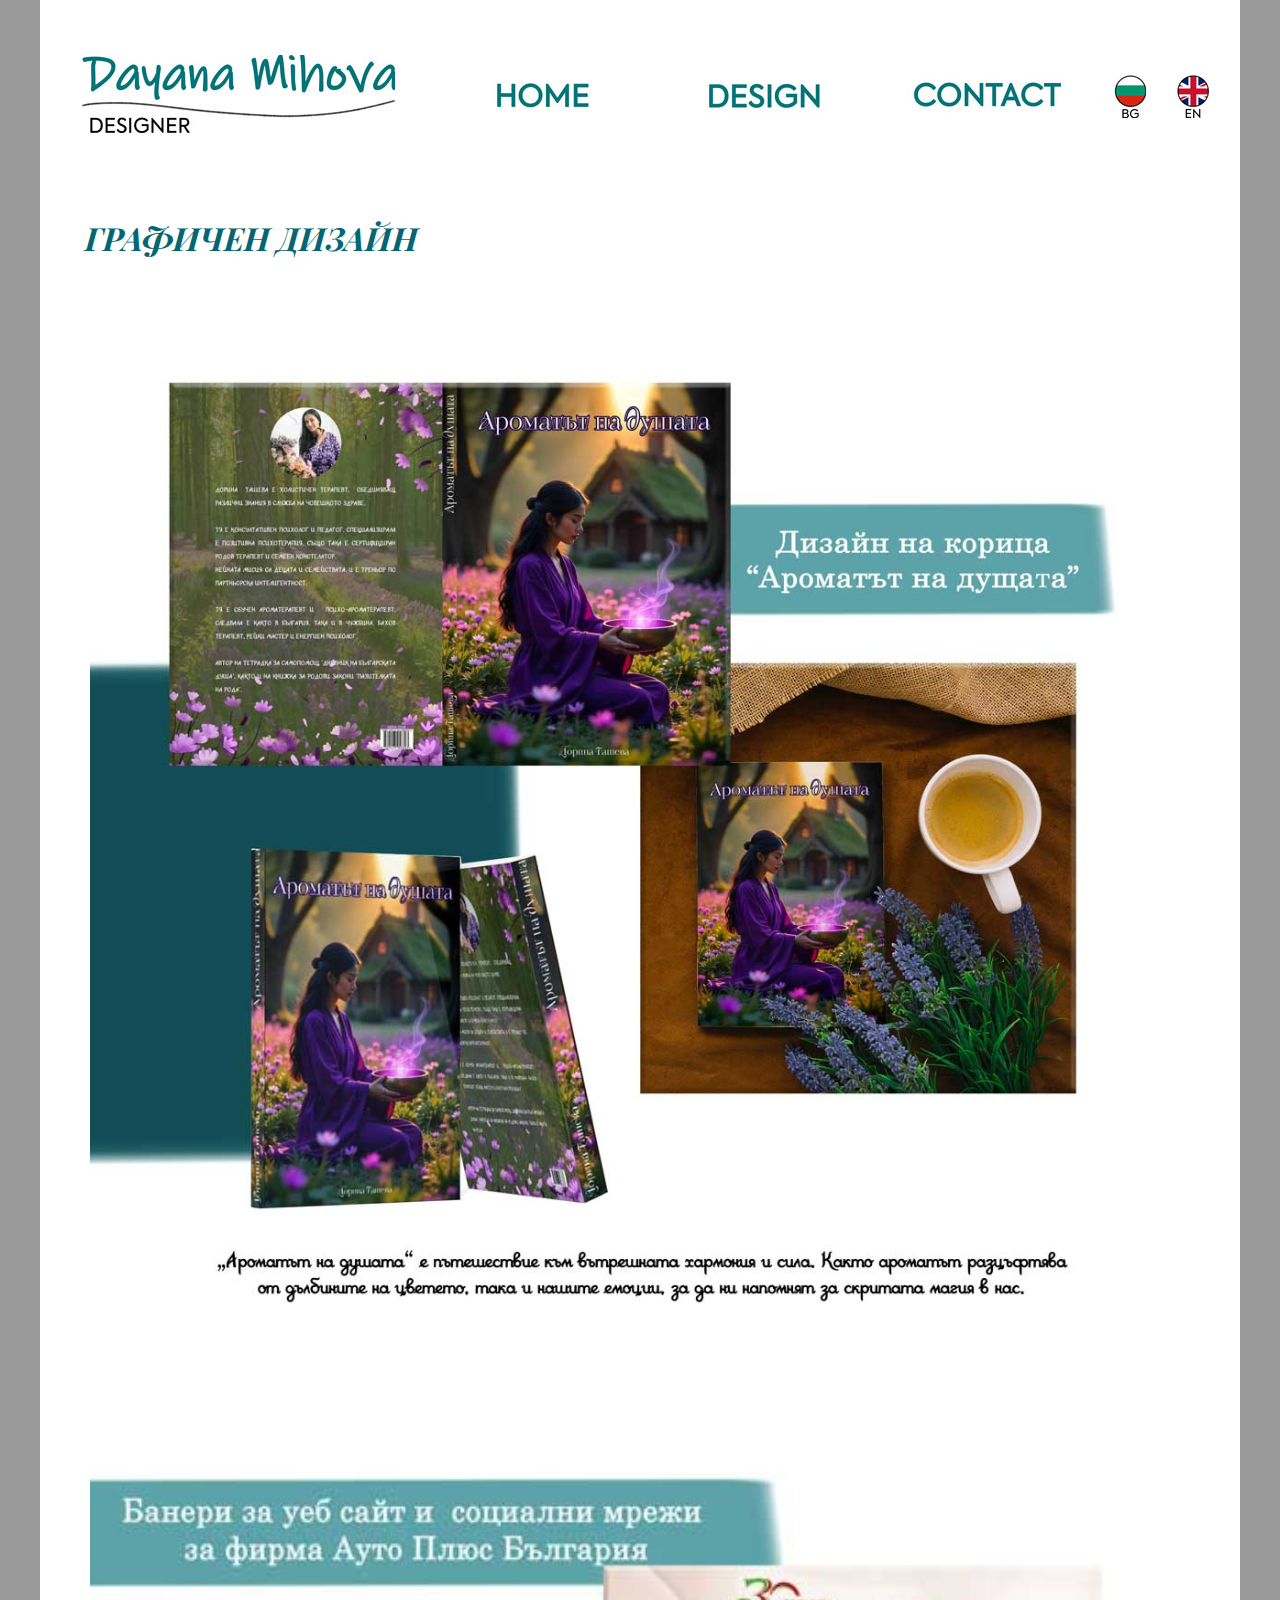
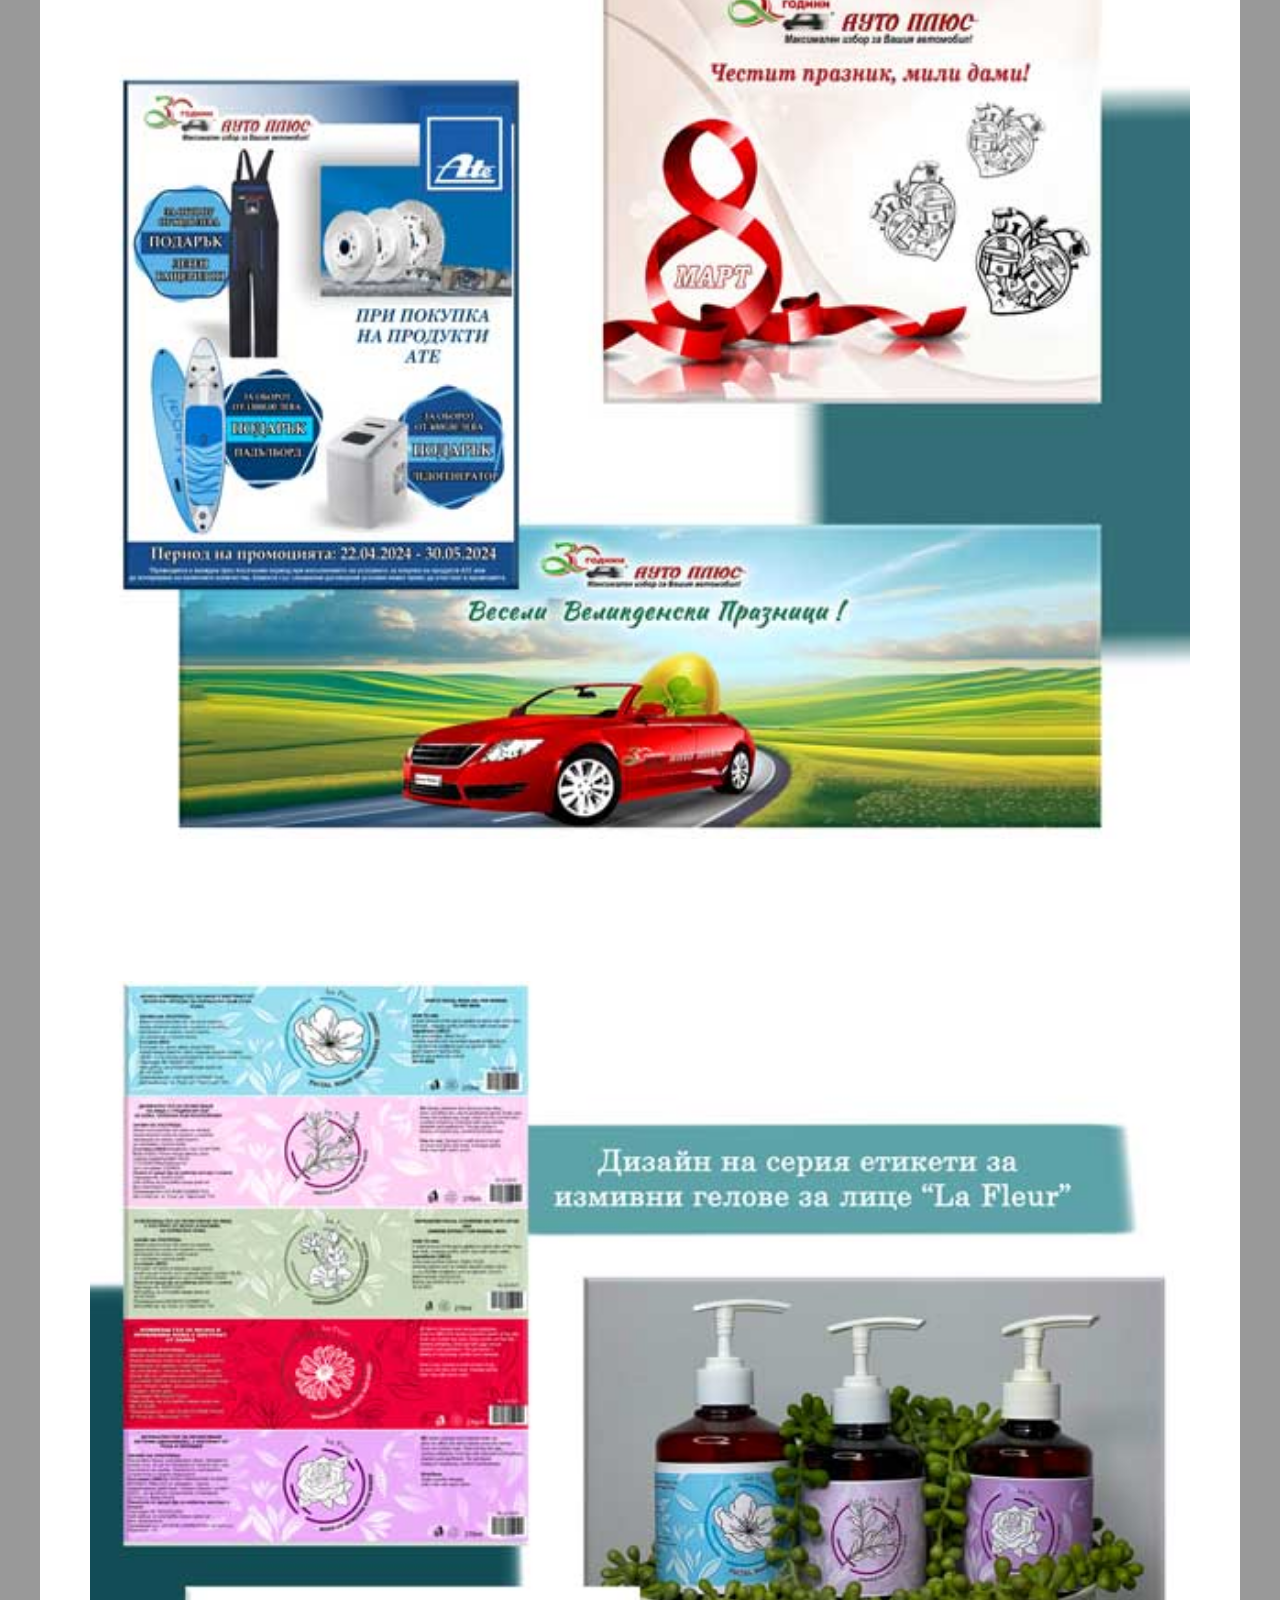
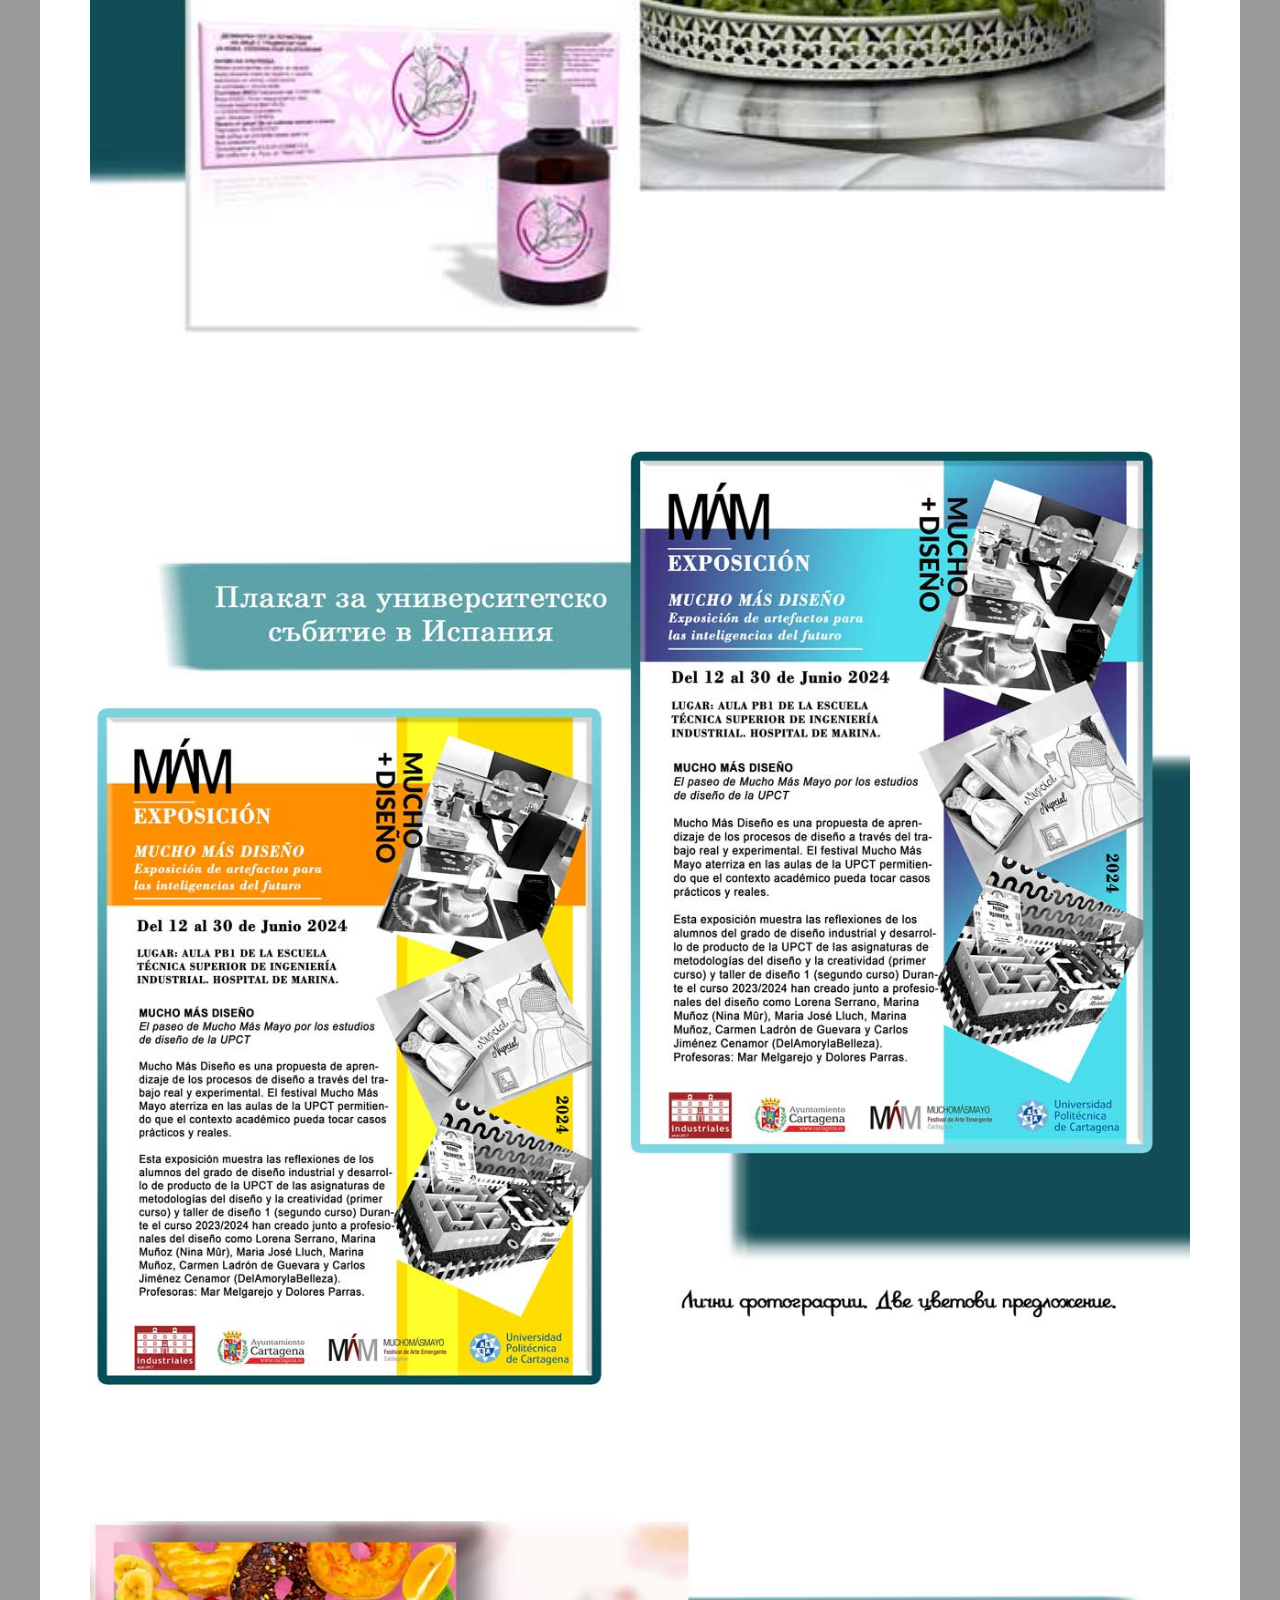
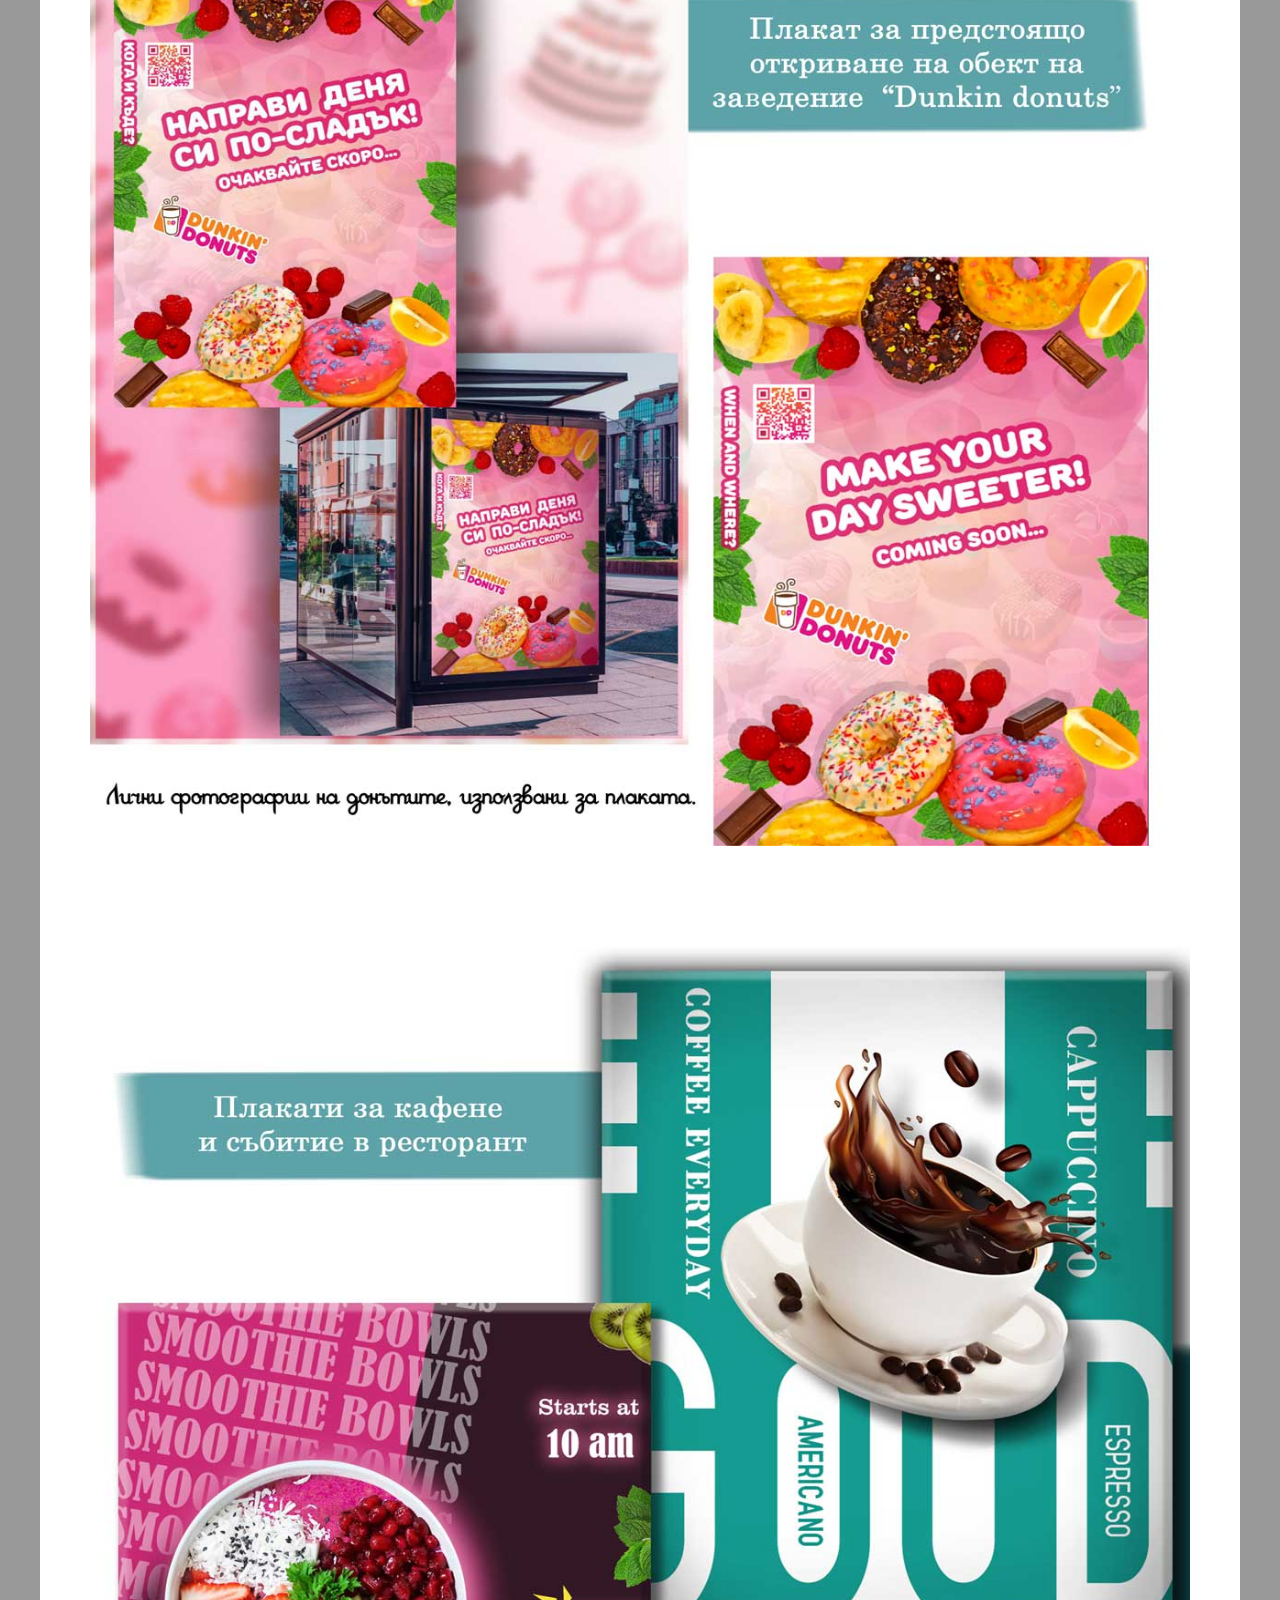
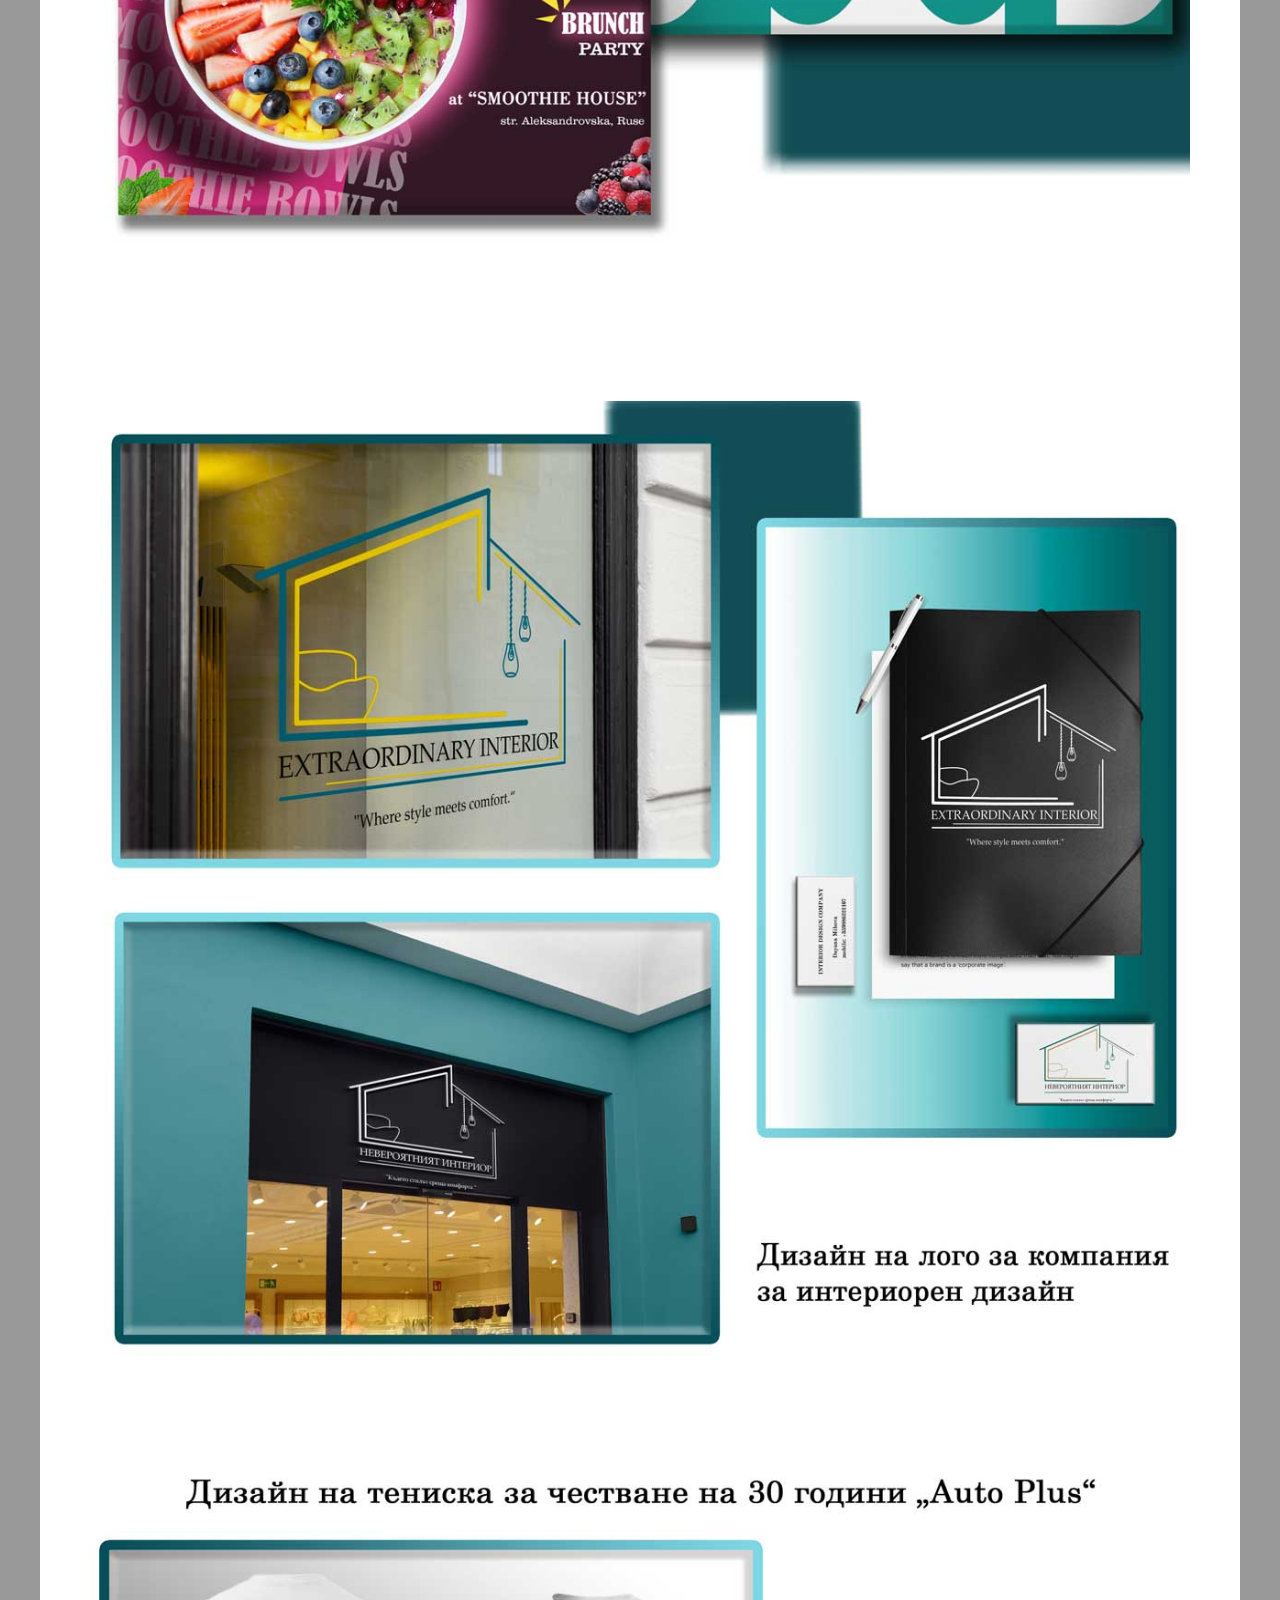
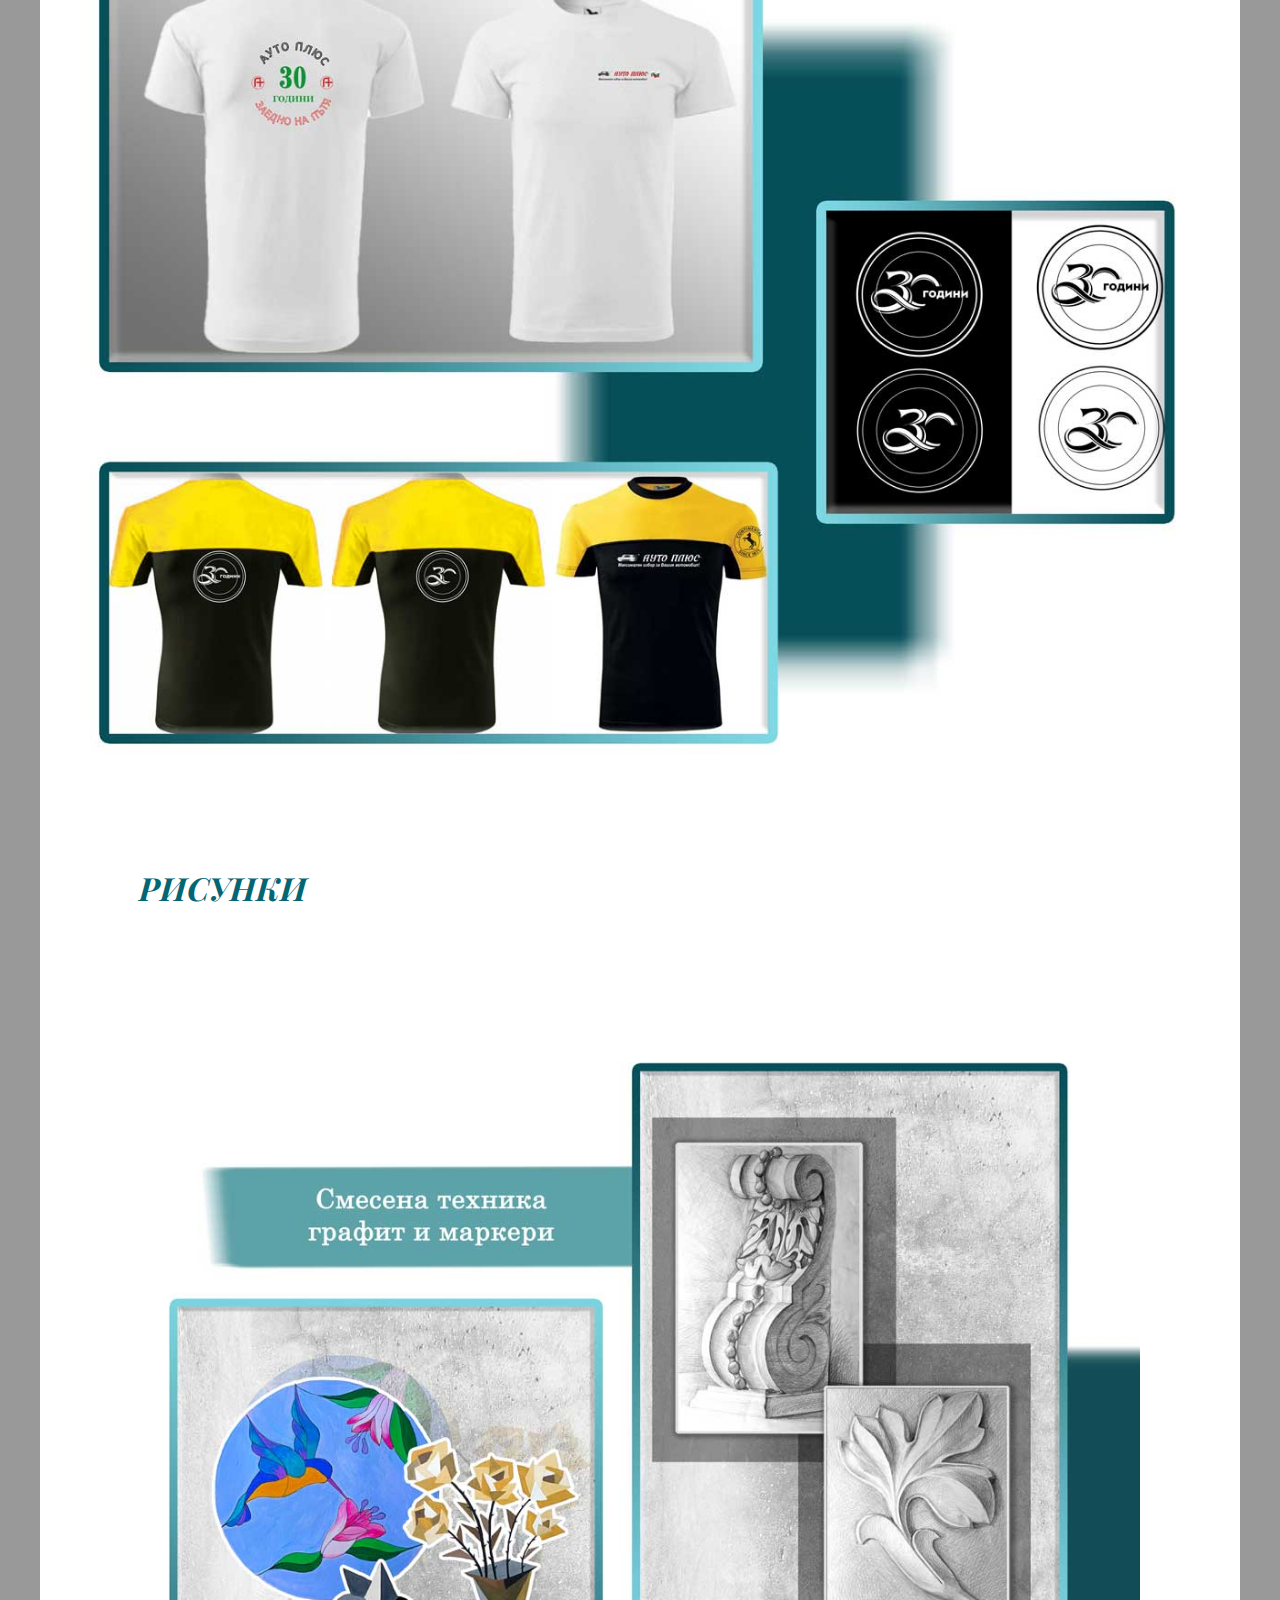
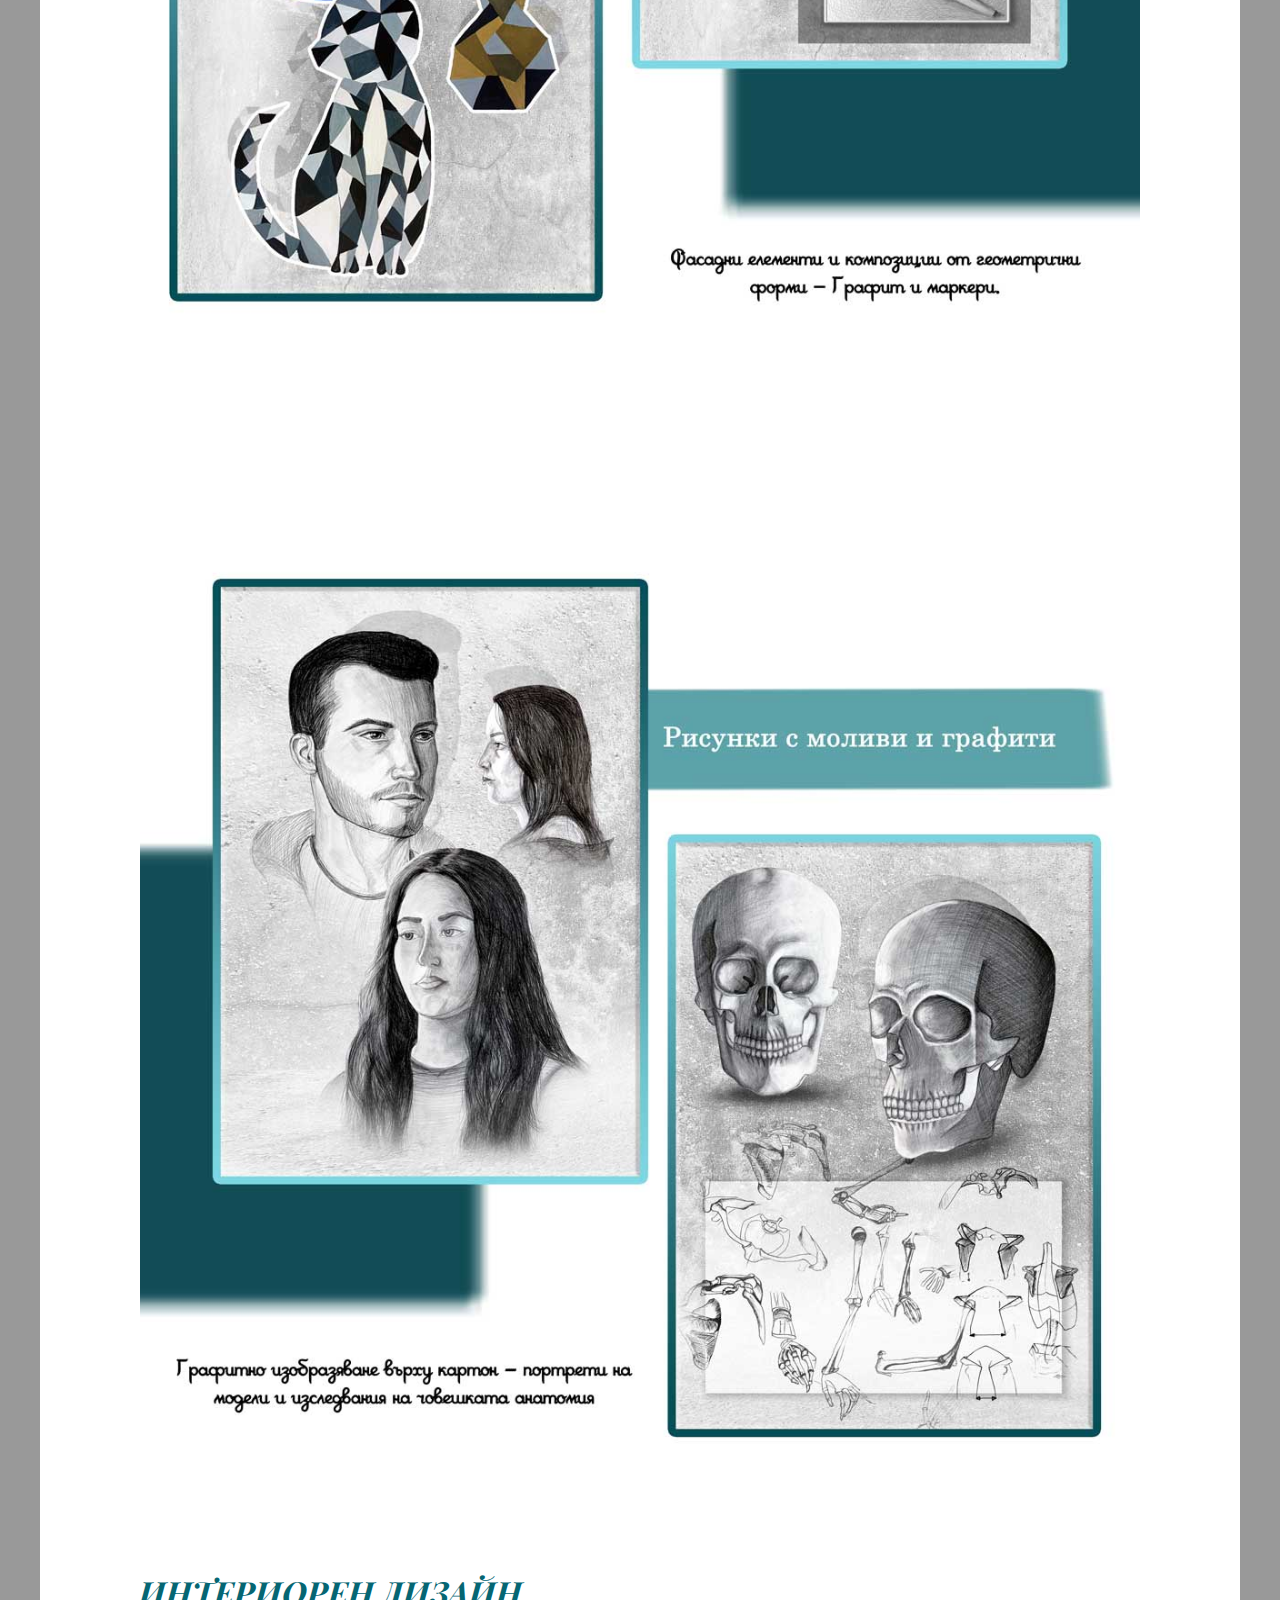
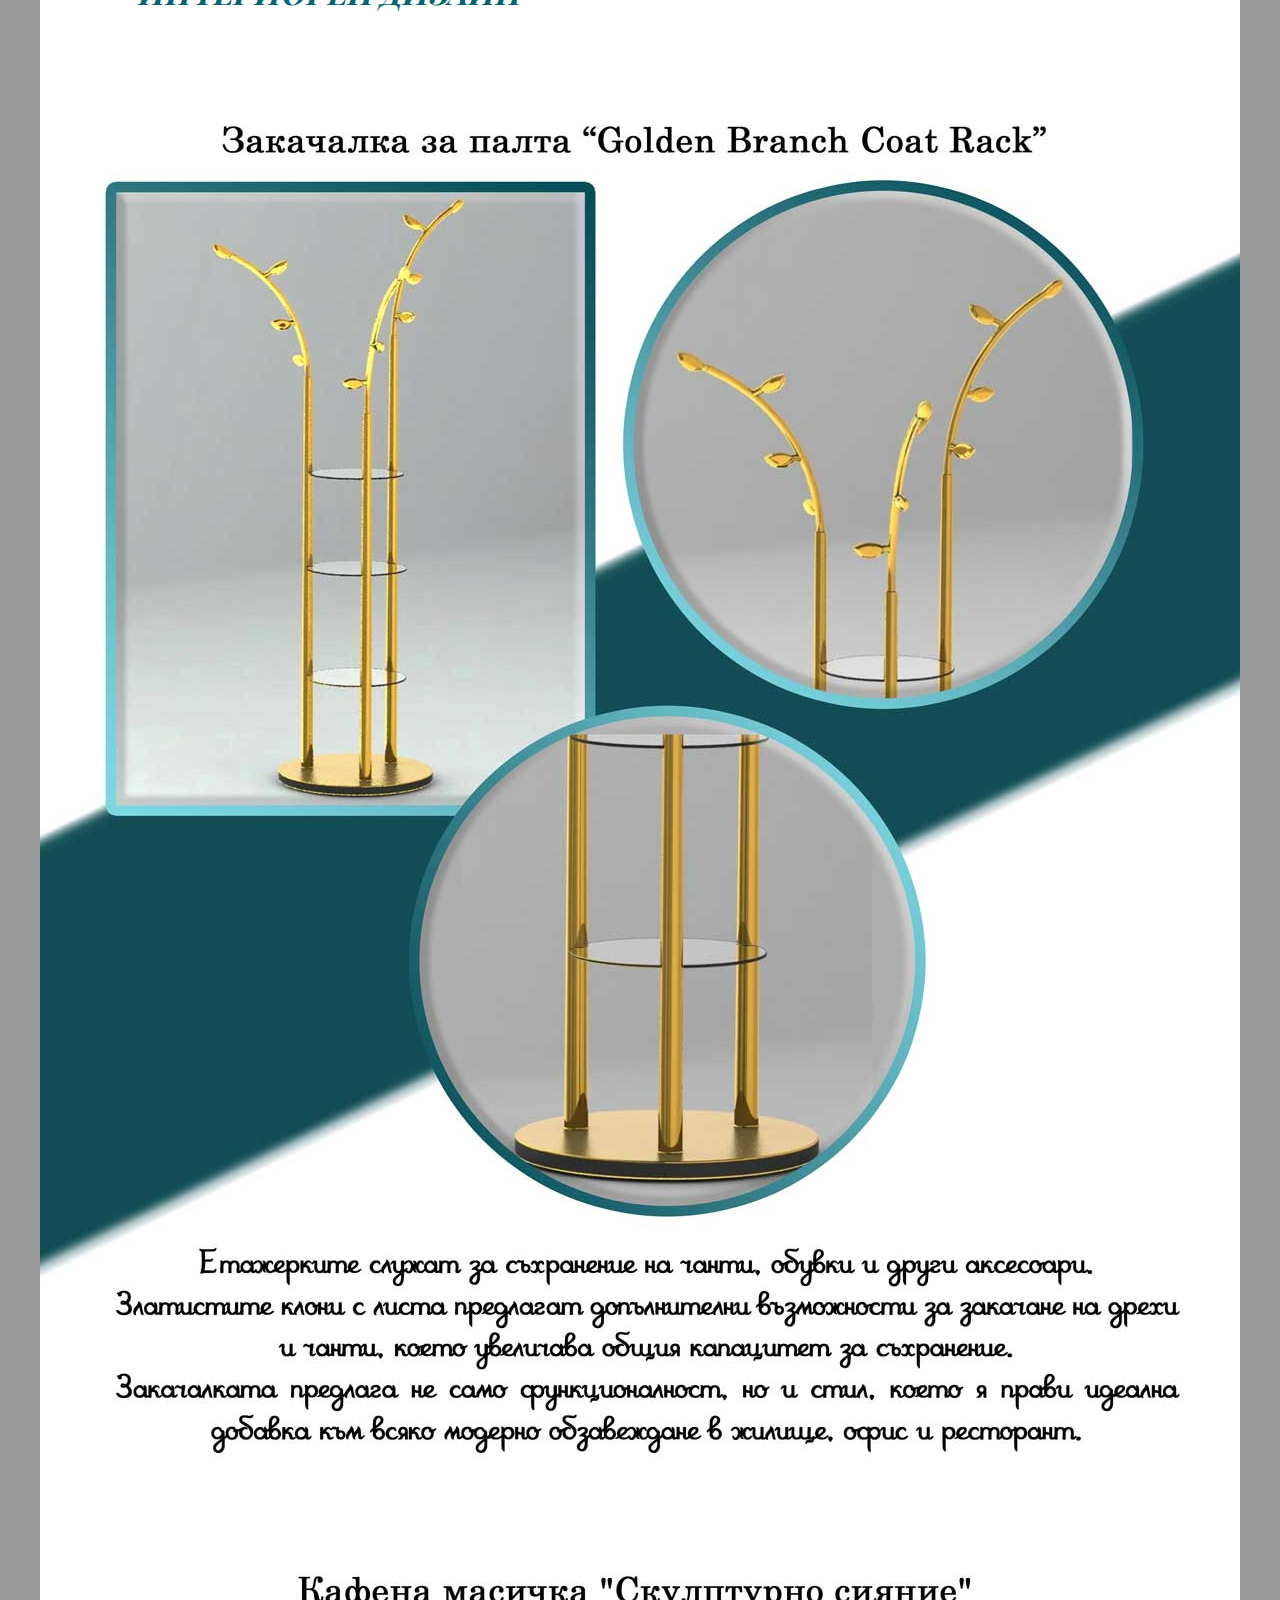
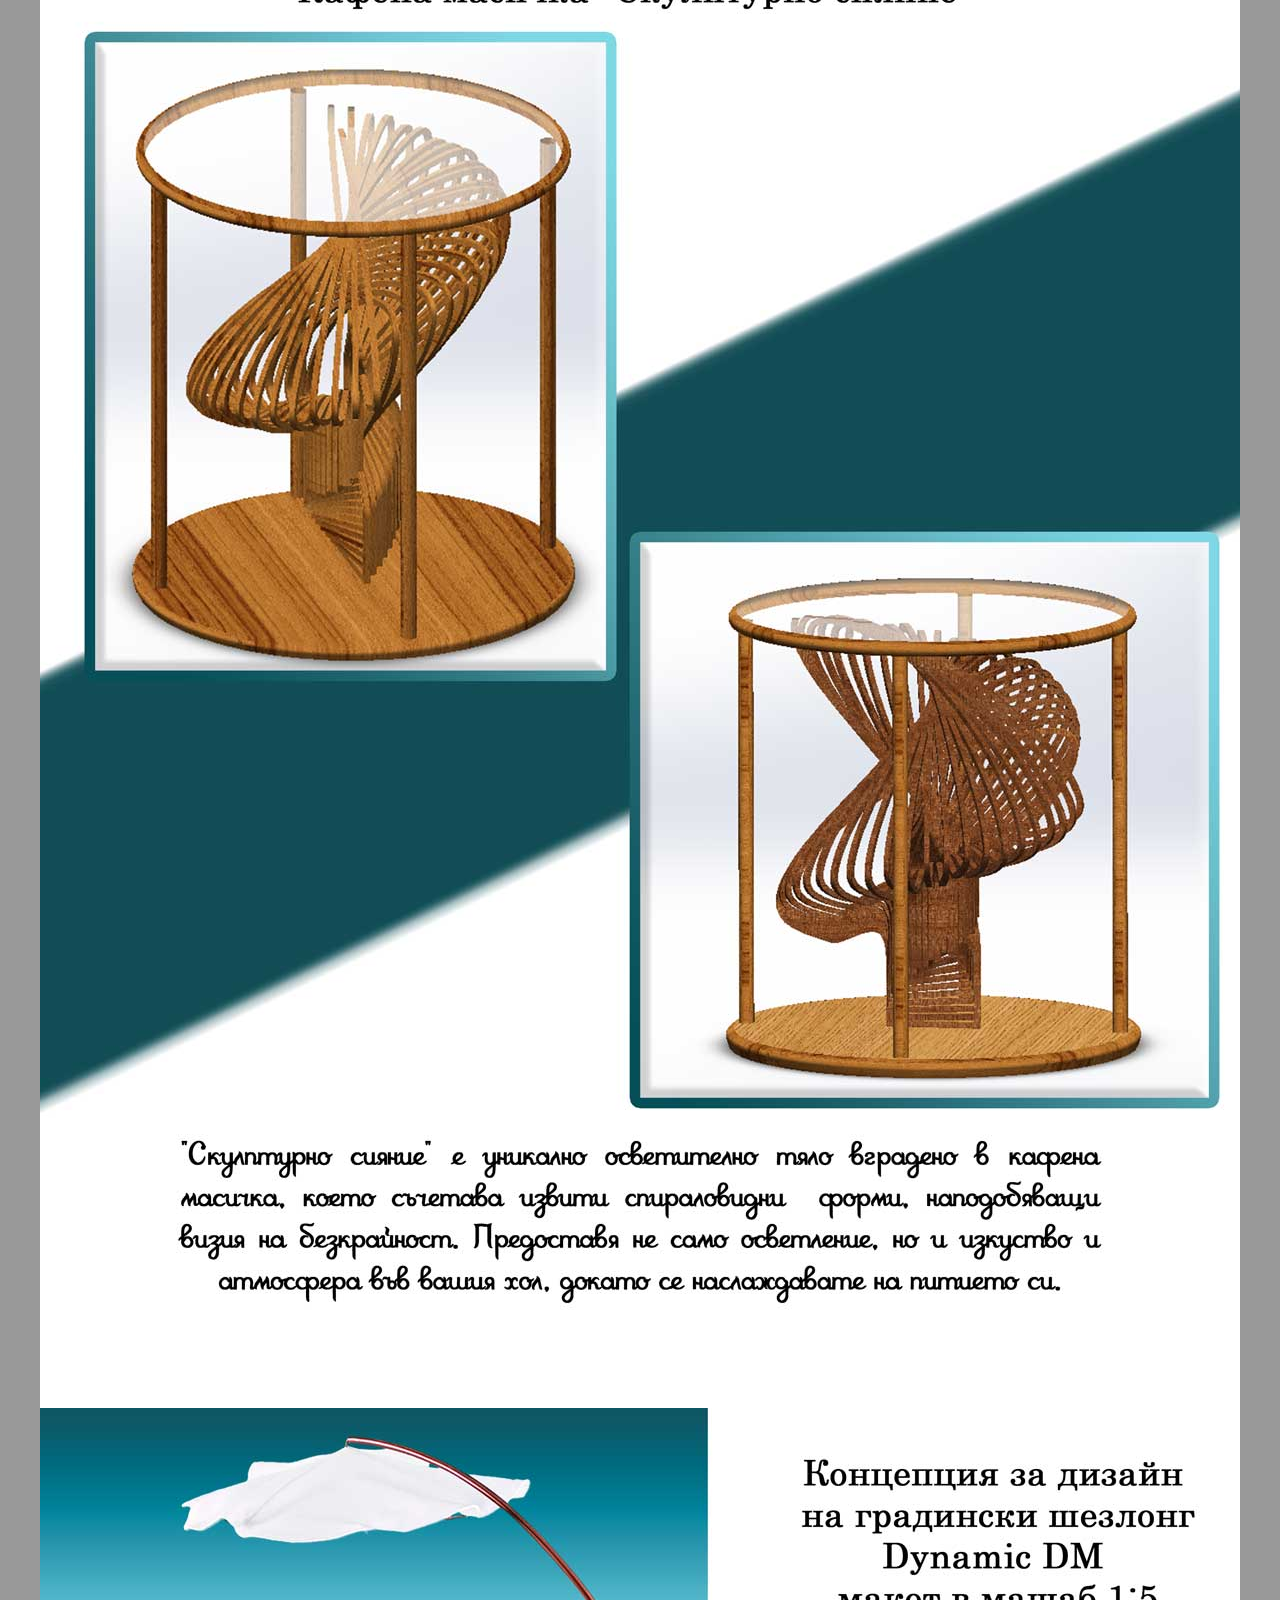
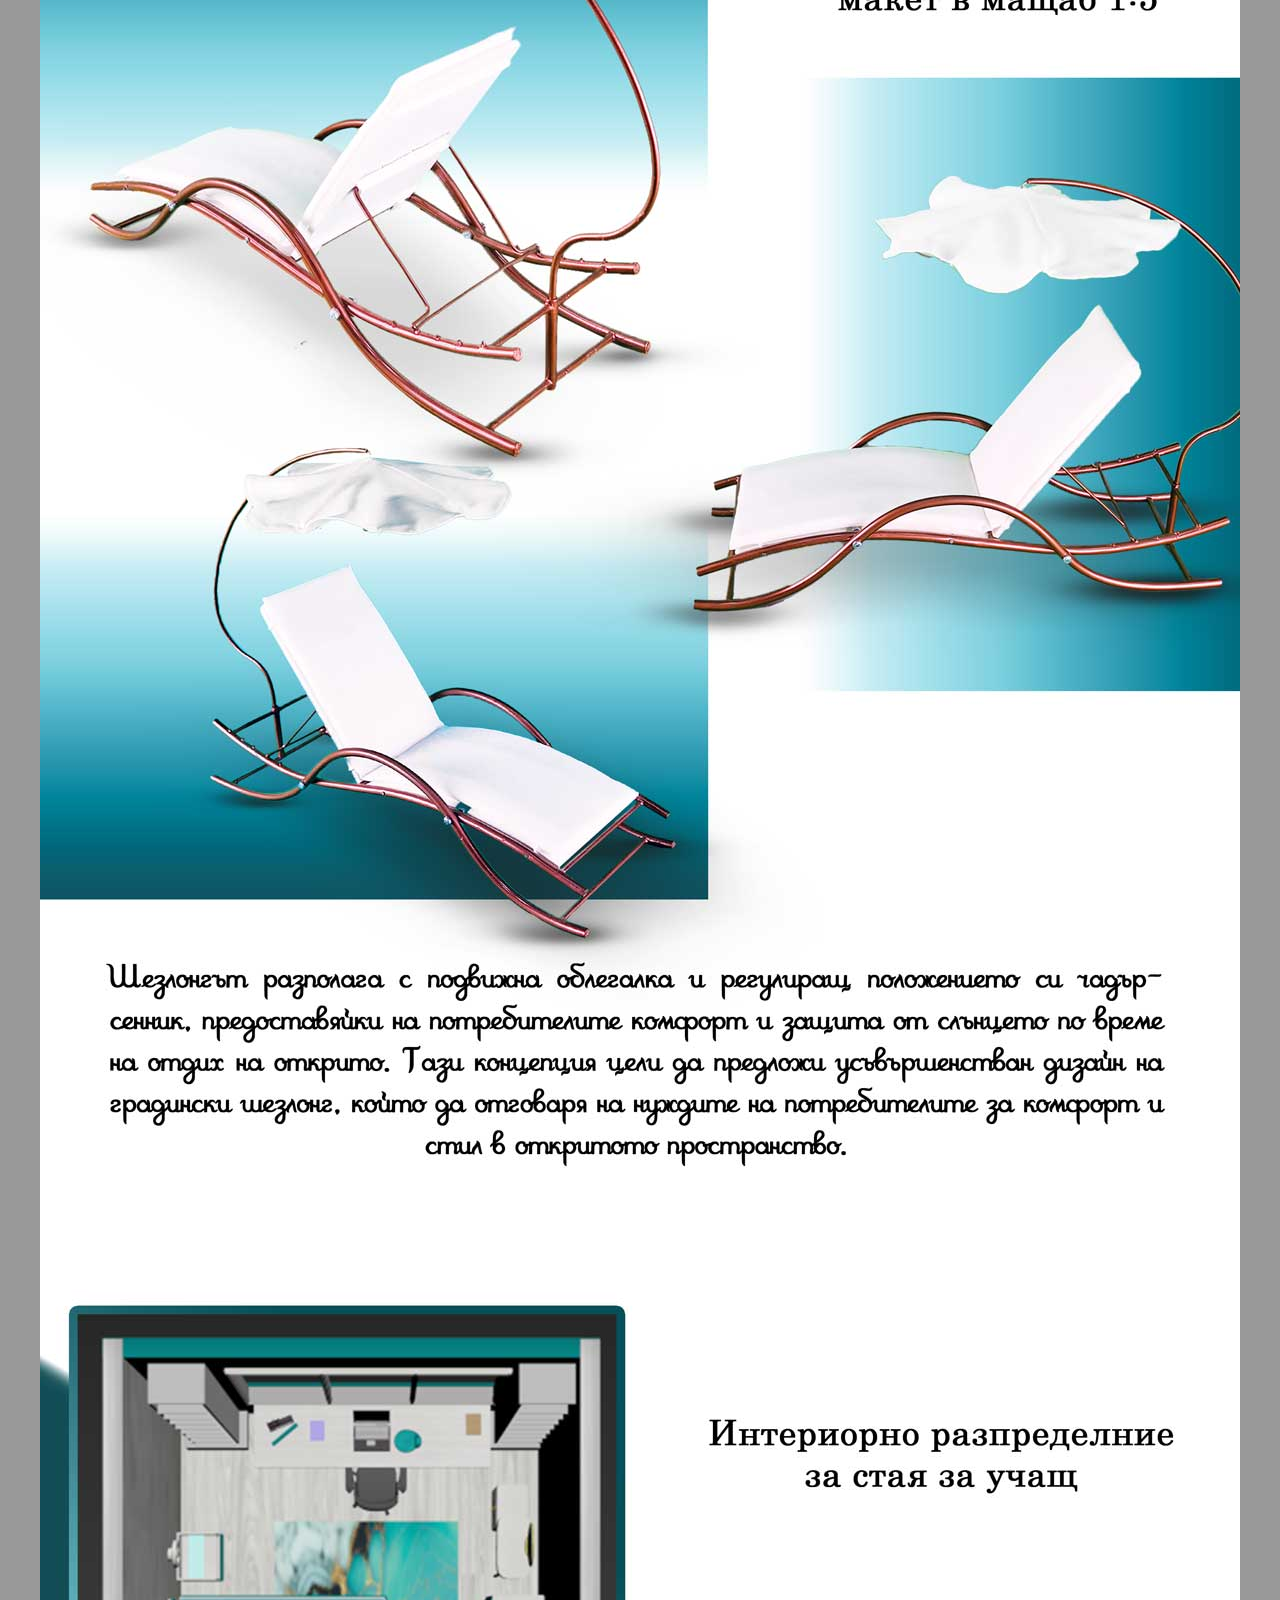
<file: design_bg.html>
<html>
<head>
<title>Dayana Mihova Designer</title>
<meta http-equiv="Content-Type" content="text/html; charset=utf-8">
<link href="index.css" rel="stylesheet" type="text/css" />
<link rel="preconnect" href="https://fonts.googleapis.com">
<link rel="preconnect" href="https://fonts.gstatic.com" crossorigin>
<link href="https://fonts.googleapis.com/css2?family=Playfair+Display:ital,wght@0,400..900;1,400..900&display=swap" rel="stylesheet">

<script type="text/javascript">
	function roll (tag, file) {
		if (document.images) {
			document.images[tag].src = file;
		}
	}
</script>

</head>
<body bgcolor="#999999" leftmargin="0" topmargin="0" marginwidth="0" marginheight="0">
<table id="Table_Body" width="100%" height="100%" border="0" cellpadding="0" cellspacing="0">
	<tr>
		<td align="center" valign="top">
			<table id="Table_Main" width="1200" height="400" border="0" cellpadding="0" cellspacing="0" bgcolor="#ffffff"> 
				<tr>
					<td height="55" >
					</td>
				</tr>
				<tr>
					<td height="106">
						<table id="Table__Logo_Menu" width="100%" height="100%" border="0" cellpadding="0" cellspacing="0">
							<tr> 
								<td width="42" align="center" valign="top"> </td>
								<td width="313" align="center" valign="top"><a href="index.html"> <img src="images/index_04.jpg" width="313" height="78" alt=""></a> </td>
								<td width="50"></td>
								<td>
									<table id="Table_Menu_" width="100%" height="100%" border="0" cellpadding="0" cellspacing="0"> 
										<tr>
											<td height="12">
											</td>
										</tr>
										<tr>
											<td height="58">
												<table id="Table_Main_Menu" width="100%" height="100%" border="0" cellpadding="0" cellspacing="0">
													<tr>
														<td width="193" align="center"> 
																<a onmouseover="roll('home', 'images/button_08.jpg'); status='Home'; return true;" onclick="blur(); return true;" onmouseout="roll('home', 'images/index_08.jpg'); status='Home'; return true;" href="index.html">

																<img src="images/index_08.jpg" border="0" name="home">
														</td>
														<td width="30">
														</td>
														<td width="193" align="center"> 
																<a onmouseover="roll('design', 'images/button_10.jpg'); status='design'; return true;" onclick="blur(); return true;" onmouseout="roll('design', 'images/index_10.jpg'); status='Home'; return true;" href="design.html">

																<img src="images/index_10.jpg" border="0" name="design">
																</a>
					
														</td>
														<td width="30">
														</td>
														<td width="193" align="center"> 
																<a onmouseover="roll('contact', 'images/button_12.jpg'); status='design'; return true;" onclick="blur(); return true;" onmouseout="roll('contact', 'images/index_12.jpg'); status='Home'; return true;" href="contact.html">

																<img src="images/index_12.jpg" border="0" name="contact">
																</a>														
														</td >
														<td width="30">
														</td>
														<td width="32" valign="middle"> <a href="index_bg.html"><img src="images/index_14.jpg" width="32" height="43" alt=""></a>
														</td>
														<td>
														</td>
														<td width="32" valign="middle"> <a href="index.html"> <img src="images/index_16.jpg" width="32" height="43" alt=""></a>
														</td>
														<td>
														</td>
													</tr>
												</table>											
											</td>
										</tr>
										<tr>
											<td>
											</td>
										</tr>
									</table>								
								</td>
							</tr> 
						</table>	
								
					</td>
				</tr>
				<tr>
					<td height="50"> 
					</td>
				</tr> 
				<tr>
					<td height="100"> 
								<table id="Table design" width="100%" height="100%" border="0" cellpadding="5" cellspacing="0">
									<tr> 
										<td width="30"> 
										</td>
										<td width="373" height="30"> <h1>ГРАФИЧЕН ДИЗАЙН </h1> </td>
										<td width="20"> 
										</td>
										<td width="373"> 
										</td>
										<td width="20">
										</td>
										<td>  
										</td>
										<td width="20"> 
										</td>
										
									</tr>
									
									
									<tr>
								</table>		
									</tr>
				
				
				
				<tr> 
					<td height="1055" valign="middle" align="middle"> <img src="images/design-book-cover_bg.jpg" width="1100" height="955" alt=""> </td> 
				</tr>
				<tr>
					<td height="30"></td>
				</tr>
				<tr>
					<td height="1055" align="middle" > <img src="images/auto-plus-bg.jpg" width="1100" height="1030" alt=""> </td>
				</tr>
				<tr>
					<td height="80"></td>
				</tr>
				<tr>
					<td height="1055" align="middle" > <img src="images/design-label-bg.jpg" width="1100" height="955" alt=""> </td>
				</tr>
				
				<tr>
					<td height="1055" align="middle" > <img src="images/poster2-bg.jpg" width="1100" height="955" alt=""> </td>
				</tr>
				
				<tr>
					<td height="1055" align="middle" > <img src="images/poster1-bg.jpg" width="1100" height="955" alt=""> </td>
				</tr> 
				
				<tr>
					<td height="1055" align="middle" > <img src="images/poster3-bg.jpg" width="1100" height="955" alt=""> </td>
				</tr> 
				<tr>
					<td height="1055" align="middle" > <img src="images/logo-bg.jpg" width="1100" height="955" alt=""> </td>
				</tr> 
				<tr>
					<td height="1055" align="middle" > <img src="images/t-shirt-bg.jpg" width="1100" height="955" alt=""> </td>
				</tr> 
				

				<tr>
					<td height="30">
						<table id="Table design" width="100%" height="100%" border="0" cellpadding="5" cellspacing="0">
							<tr> 
								<td width="30"> </td>
								<td width="373" height="30"> <h1> РИСУНКИ </h1> </td>
								<td width="20"> </td>
								<td width="20"></td> 
								<td width="20"> </td>
								
							</tr>
						</table>
					</td>
				</tr>


				
				<tr>
					<td height="10"></td>
				</tr>
				
				<tr>
					<td height="1100" align="middle" > <img src="images/drawings2-bg.jpg" width="1000" height="895" alt=""> </td>
				</tr>
					
				<tr>
					<td height="10"></td>
				</tr>
				
				<tr>
					<td height="1100" align="middle" > <img src="images/drawings-bg.jpg" width="1000" height="895" alt=""> </td>
				</tr>
				
				<tr>
					<td height="10"></td>
				</tr>
				

				

				<tr>
					<td height="30">
						<table id="Table design" width="100%" height="100%" border="0" cellpadding="5" cellspacing="0">
							<tr> 
								<td width="30"> </td>
								<td width="373" height="30"> <h1> ИНТЕРИОРЕН ДИЗАЙН </h1> </td>
								<td width="20"> </td>
								<td width="20"></td> 
								<td width="20"> </td>
								
							</tr>
						</table>
					</td>
				</tr>
				<tr>
					<td height="50"></td>
				</tr>
				<tr>
					<td height="1400" valign="middle" align="middle"> <img src="images/hanger-bg.jpg" width="1200" height="1363" alt=""> </td> 
				</tr>
				
				<tr>
					<td height="50"></td>
				</tr>
				<tr>
				
					<td height="1400" valign="middle" align="middle"> <img src="images/coffee-table-bg.jpg" width="1200" height="1363" alt=""> </td> 
				</tr>
				
				<tr>
					<td height="50"></td>
				</tr>	
				
				<tr>
					<td height="1400" valign="middle" align="middle"> <img src="images/loungechair-bg.jpg" width="1200" height="1363" alt=""> </td> 
				</tr>
				
				<tr>
					<td height="50"></td>
				</tr>				
				
				
				<tr>
					<td height="1400" valign="middle" align="middle"> <img src="images/room-bg.jpg" width="1200" height="1363" alt=""> </td> 
				</tr>
				
				<tr>
					<td height="50"></td>				
				
				
				<tr>
					<td height="1400" valign="middle" align="middle"> <img src="images/igloo-bg.jpg" width="1200" height="1363" alt=""> </td> 
				</tr>
				
				<tr>
					<td height="50"></td>				
				
				
				
				<tr>
					<td height="30">
						<table id="Table design" width="100%" height="100%" border="0" cellpadding="5" cellspacing="0">
							<tr> 
								<td width="30"> </td>
								<td width="373" height="30"> <h1> ПРОДУКТОВ ДИЗАЙН </h1> </td>
								<td width="20"> </td>
								<td width="20"></td> 
								<td width="20"> </td>
								
							</tr>
						</table>
					</td>
				</tr>
				
				
				<tr>
					<td height="50"></td>
				</tr>
				<tr>
					<td height="1363" valign="middle" align="middle"> <img src="images/productdesign-bg.jpg" width="1200" height="1363" alt=""> </td> 
				</tr>
				<tr>
					<td height="50"></td>
				</tr>				

				
				
				
				
				
				
				<tr>
					<td colspan="16">
						<a href="index.html" border="0"><img src="images/index_34.jpg" width="1091" height="280" alt=""></a>
					</td>
				</tr>
		</td>
	</tr>
</table> 


</body>
</html>
</file>
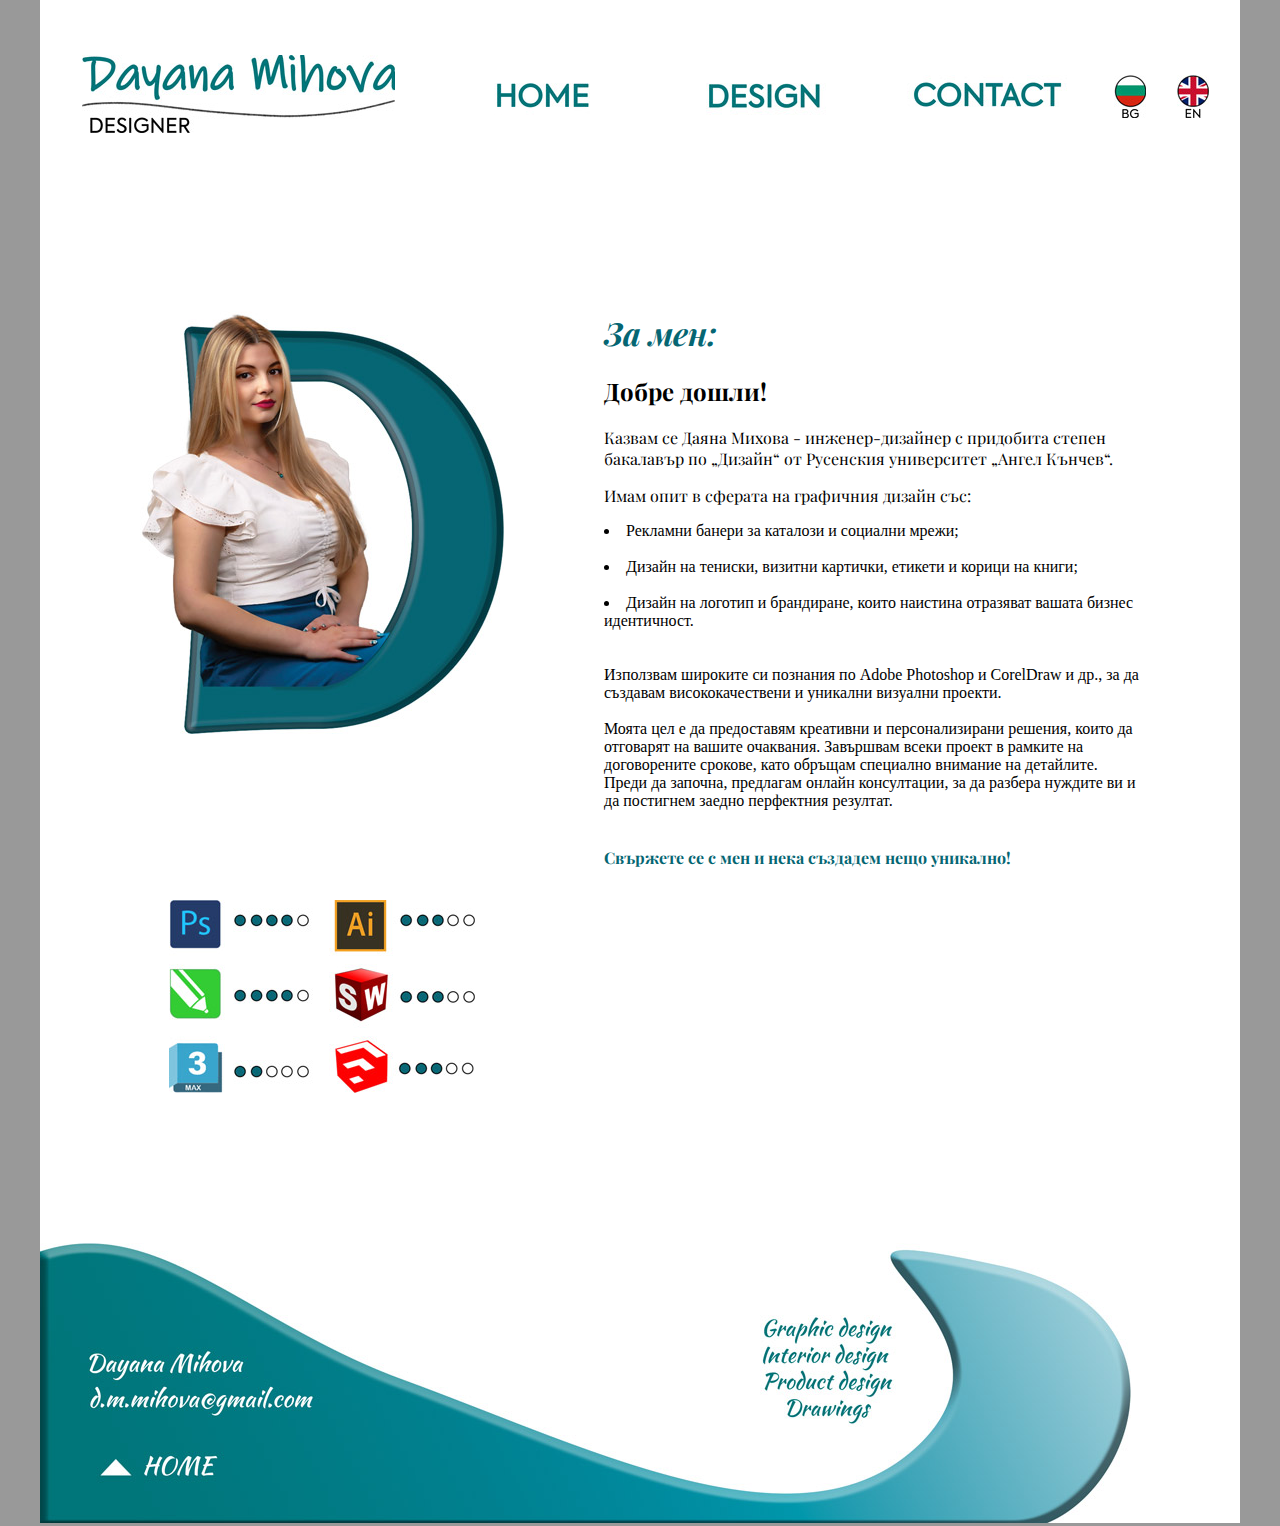
<file: index_bg.html>
<html>
<head>
<title>Dayana Mihova Designer</title>
<meta http-equiv="Content-Type" content="text/html; charset=utf-8">
<link href="index.css" rel="stylesheet" type="text/css" />
<link rel="preconnect" href="https://fonts.googleapis.com">
<link rel="preconnect" href="https://fonts.gstatic.com" crossorigin>
<link href="https://fonts.googleapis.com/css2?family=Playfair+Display:ital,wght@0,400..900;1,400..900&display=swap" rel="stylesheet">

<script type="text/javascript">
	function roll (tag, file) {
		if (document.images) {
			document.images[tag].src = file;
		}
	}
</script>

</head>
<body bgcolor="#999999" leftmargin="0" topmargin="0" marginwidth="0" marginheight="0">
<table id="Table_Body" width="100%" height="100%" border="0" cellpadding="0" cellspacing="0">
	<tr>
		<td align="center" valign="top">
			<table id="Table_Main" width="1200" height="400" border="0" cellpadding="0" cellspacing="0" bgcolor="#ffffff">
				<tr>
					<td height="55" >
					</td>
				</tr>
				<tr>
					<td height="106">
						<table id="Table__Logo_Menu" width="100%" height="100%" border="0" cellpadding="0" cellspacing="0">
							<tr> 
								<td width="42" align="center" valign="top"> </td>
								<td width="313" align="center" valign="top"><a href="index.html"> <img src="images/index_04.jpg" width="313" height="78" alt=""></a> </td>
								<td width="50"></td>
								<td>
									<table id="Table_Menu_Pos" width="100%" height="100%" border="0" cellpadding="0" cellspacing="0">
										<tr>
											<td height="12">
											</td>
										</tr>
										<tr>
											<td height="58">
												<table id="Table_Main_Menu" width="100%" height="100%" border="0" cellpadding="0" cellspacing="0">
													<tr>
														<td width="193" align="center"> 
																<a onmouseover="roll('home', 'images/button_08.jpg'); status='Home'; return true;" onclick="blur(); return true;" onmouseout="roll('home', 'images/index_08.jpg'); status='Home'; return true;" href="index.html">

																<img src="images/index_08.jpg" border="0" name="home">
														</td>
														<td width="30">
														</td>
														<td width="193" align="center"> 
																<a onmouseover="roll('design', 'images/button_10.jpg'); status='design'; return true;" onclick="blur(); return true;" onmouseout="roll('design', 'images/index_10.jpg'); status='Home'; return true;" href="design.html">

																<img src="images/index_10.jpg" border="0" name="design">
																</a>
					
														</td>
														<td width="30">
														</td>
														<td width="193" align="center"> 
																<a onmouseover="roll('contact', 'images/button_12.jpg'); status='design'; return true;" onclick="blur(); return true;" onmouseout="roll('contact', 'images/index_12.jpg'); status='Home'; return true;" href="contact.html">

																<img src="images/index_12.jpg" border="0" name="contact">
																</a>														
														</td >
														<td width="30">
														</td>
														<td width="32" valign="middle"> <a href="index_bg.html"><img src="images/index_14.jpg" width="32" height="43" alt=""></a>
														</td>
														<td>
														</td>
														<td width="32" valign="middle"> <a href="index.html"> <img src="images/index_16.jpg" width="32" height="43" alt=""></a>
														</td>
														<td>
														</td>
													</tr>
												</table>											
											</td>
										</tr>
										<tr>
											<td>
											</td>
										</tr>
									</table>								
								</td>
							</tr> 
						</table>	
								
					</td>
				</tr>
				<tr>
					<td height="150"> 
					</td>
				</tr> 
				<tr>
					<td height="782"> 
							<table id="Table_info" width="100%" height="100%" border="0" cellpadding="0" cellspacing="0">
								<tr>
									<td width="100"> 
									</td>
									<td width="364"> 
										<table id="Table_me" width="100%" height="100%" border="0" cellpadding="0" cellspacing="0">
											<tr>
												<td height="423"><img src="images/index_25.jpg" width="364" height="423" alt="">
												</td>
											</tr>
											<tr>
												<td>
												</td>
											</tr>
											<tr>
												<td height="193" align="center"><img src="images/index_31.jpg" width="306" height="193" alt="">
												</td>
											</tr>
										</table>									
									</td>
									<td width="100">
									</td> 
									<td valign="top"> 
										<h1>За мен:</h1>
										<h2>Добре дошли!</h2>

										<p class="text_21px_black">Казвам се Даяна Михова - инженер-дизайнер с придобита степен бакалавър по „Дизайн“ от Русенския университет „Ангел Кънчев“.</p>

										<p class="text_21px_black">Имам опит в сферата на графичния дизайн със: <br>
										<li>Рекламни банери за каталози и социални мрежи; </li><br>
										<li>Дизайн на тениски, визитни картички, етикети и корици на книги;</li> <br>
										<li>Дизайн на логотип и брандиране, които наистина отразяват вашата бизнес идентичност.</li> <br>
										<br>Използвам широките си познания по Adobe Photoshop и CorelDraw и др., за да създавам висококачествени и уникални визуални проекти.<br>
											
										<br>Моята цел е да предоставям креативни и персонализирани решения, които да отговарят на вашите очаквания. Завършвам всеки проект в рамките на договорените срокове, като обръщам специално внимание на детайлите.
										Преди да започна, предлагам онлайн консултации, за да разбера нуждите ви и да постигнем заедно перфектния резултат.<br>

										<p class="text_21px_black_bold"> <br> Свържете се с мен и нека създадем нещо уникално! 
									</td>
									<td width="100">
									</td>
								</tr>
							</table>					
					</td>
				</tr>
				<tr>
					<td height="150"> 
					</td>
				</tr>
				<tr>
					<td colspan="16">
						<a href="index.html" border="0"><img src="images/index_34.jpg" width="1091" height="280" alt=""></a>
					</td>
				</tr>


			</table>
		</td>
	</tr>
</table> 


</body>
</html>
</file>
<file: index.css>
.playfair-display-<uniquifier> {
  font-family: "Playfair Display", serif;
  font-optical-sizing: auto;
  font-weight: <weight>;
  font-style: normal;
}

h1
{
  font-family: "Playfair Display", serif;
  color:#056673 ;
  font-weight: bold;
  font-style: italic;
}

h2
{
  font-family: "Playfair Display", serif;
  color:#000000 ;
  size: 25px;
}

.text_21px_black
{
 font-family: "Playfair Display", serif;
 color:#000000 ; 
 size: 31px;
}

.text_21px_black_bold
{
 font-family: "Playfair Display", serif;
 color:#056673 ;
 font-weight: bold;; 
 size: 31px;
}

h3
{
  font-family: "Playfair Display", serif;
  color:#000000 ;
  size: 350px;
}
.text_150px_black
{
  font-family: "Playfair Display", serif;
  color:#000000 ;
  size: 150px;
}
</file>
